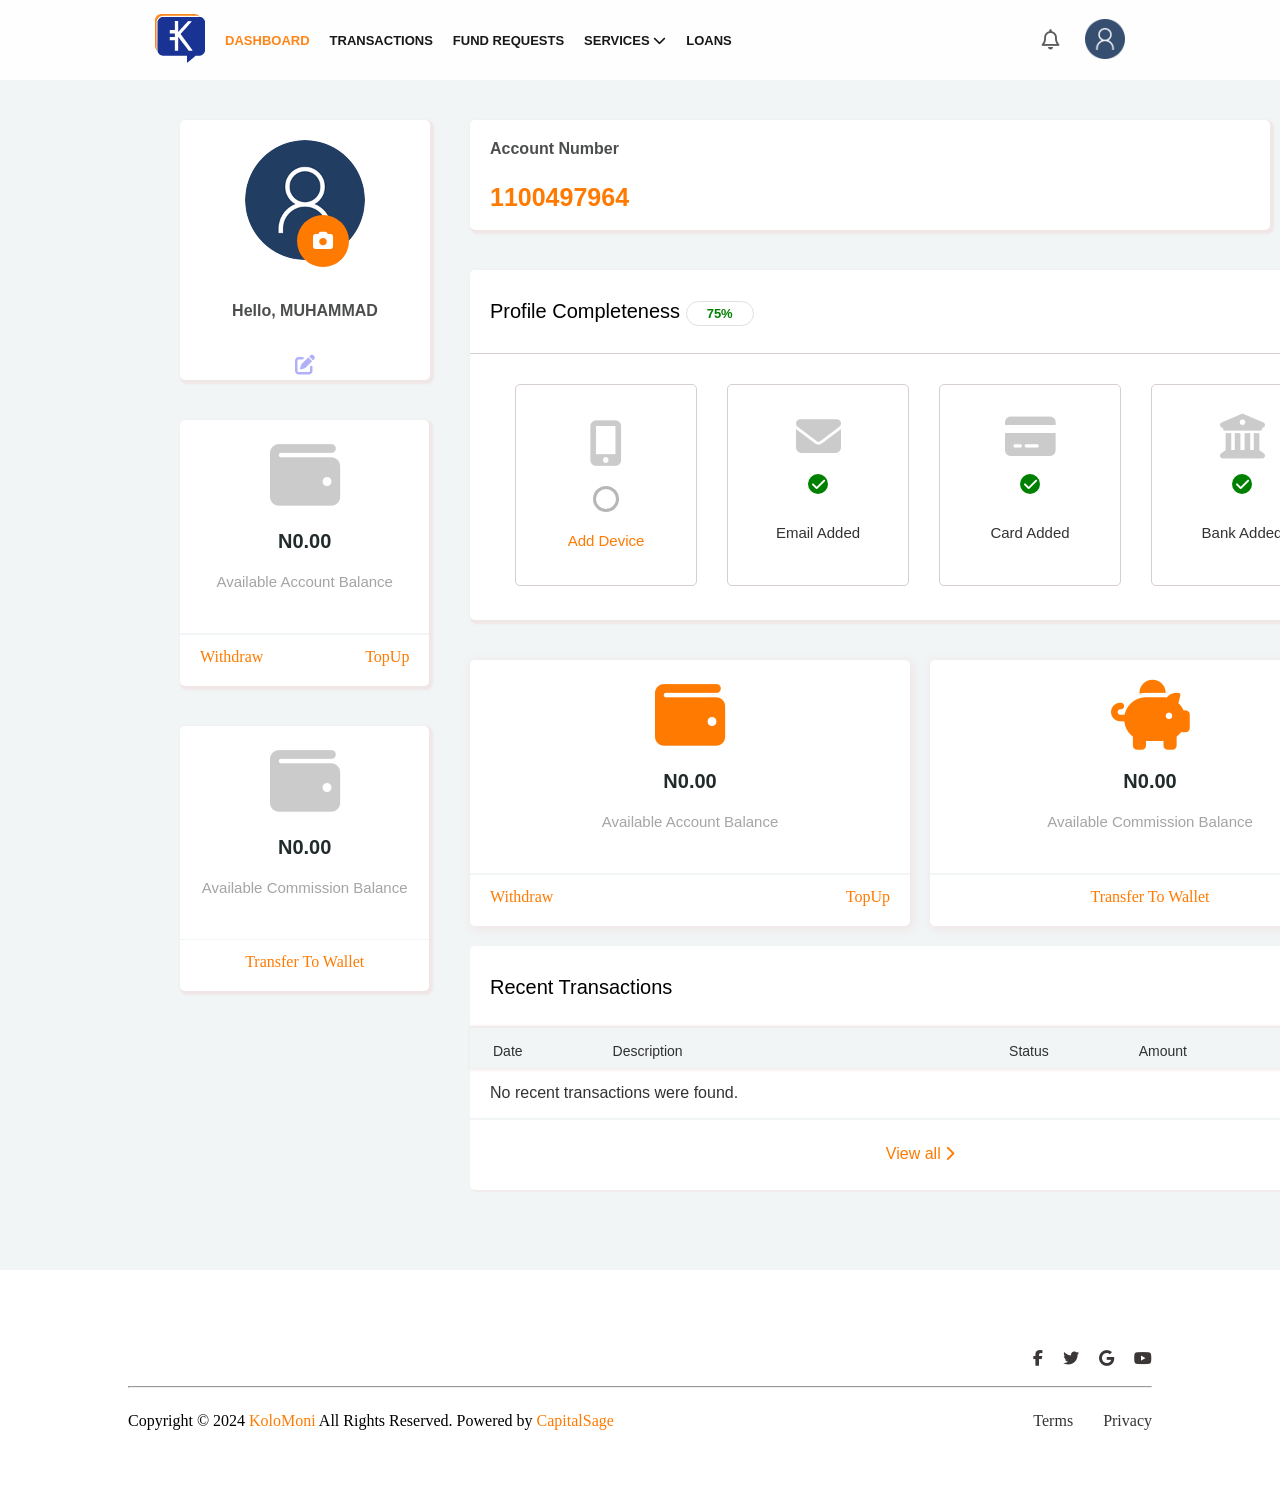
<file: index.html>
<!DOCTYPE html>
<html lang="en">
<head>
    <meta charset="UTF-8">
    <meta name="viewport" content="width=device-width, initial-scale=1.0">
    <title>kolomoni</title>
    <link rel="stylesheet" href="https://cdnjs.cloudflare.com/ajax/libs/font-awesome/6.6.0/css/all.min.css">
    <link rel="stylesheet" href="css/dashboard.css">
    <link rel="stylesheet" href="css/header.css">
</head>
<body>

  <div id="header">
    
    
  </div>

    <div class="all main">
      <div>
      <div class="boxone">
       <div class="img-container" style="position: relative; display: inline-block;">
  <img id="profileImage" src="default-avatar.png" alt="Avatar" style="width: 120px; height: 120px; border-radius: 50%; object-fit: cover;">
  <i class="fa-solid fa-camera" id="cameraIcon"></i>
  <input type="file" id="imageUpload" accept="image/*" style="display: none;">
</div>

        <p>Hello, MUHAMMAD</p>
        <a href="https://savings.kolomoni.ng/account/profile/index"><i class="fa-solid fa-pen-to-square"></i></a>
    </div>
    <div class="boxtwo">
      <div style="padding: 20px 20px;">
        <i class="fa-solid fa-wallet non-opa"></i>
      <p class="textone">N0.00</p>
      <p class="textwo">Available Account Balance</p>
      </div>
      <hr style="background-color: #f1f5f6;  height: 1.5px; border: none;">
      <div style="padding: 5px 20px 20px 20px;">
      <div class="link">
      <a href="https://savings.kolomoni.ng/account/services/transfers/wallet-to-bank" class="draw">Withdraw</a>
      <a href="https://savings.kolomoni.ng/account#" class="upp">TopUp</a>
    </div>
    </div>
    </div>
    <div class="boxthree">
      <div style="padding: 20px 20px;">
      <i class="fa-solid fa-wallet non-opa"></i>
      <p class="textthree">N0.00</p>
      <p class="textfour">Available Commission Balance</p>
    </div>
      <hr style="background-color: #f1f5f6;  height: 1.5px; border: none;">
      <div style="padding: 5px 20px 20px 20px;">
      <div class="linktwo">
      <a href="https://savings.kolomoni.ng/account/services/transfers/wallet-to-bank">Transfer To Wallet</a>
    </div>
  </div>
    </div>
  </div>
  <div>
  <div class="rec">
 <p class="account">Account Number</p>
 <p class="fig">1100497964</p>
</div>
<div class="progress">
  <div class="profile">
  <p>Profile Completeness <span class="percent">75%</span></p>
</div>
<div class="carrier">
<div class="device">
  <i class="fa-solid fa-mobile-screen-button"></i>
  <p class="empty"></p>
  <a href="https://savings.kolomoni.ng/account" class="add">Add Device</a>
</div>
<div class="device">
  <i class="fa-solid fa-envelope"></i>
  <p class="check"><i class="fa-solid fa-check"></i></p>
  <p class="email">Email Added</p>
</div>
<div class="device">
  <i class="fa-solid fa-credit-card"></i>
  <p class="check"><i class="fa-solid fa-check"></i></p>
  <p class="card">Card Added</p>
</div>
<div class="device">
  <i class="fa-solid fa-building-columns"></i>
  <p class="check"><i class="fa-solid fa-check"></i></p>
  <p class="bank">Bank Added</p>
</div>
</div>
</div>
<div class="piggybank">
<div class="boxfour">
  <div style="padding: 20px 20px;">
  <i class="fa-solid fa-wallet opacity"></i>
  <p class="textone">N0.00</p>
  <p class="textthree">Available Account Balance</p>
</div>
  <hr style="background-color: #f1f5f6;  height: 1.5px; border: none;">
  <div style="padding: 5px 20px 20px 20px;">
  <div class="link">
  <a href="https://savings.kolomoni.ng/account/services/transfers/wallet-to-bank" class="top">Withdraw</a>
  <a href="https://savings.kolomoni.ng/account#" class="with">TopUp</a>
</div>
</div>
</div>
<div class="boxfour">
  <div style="padding: 20px 20px;">
  <i class="fa-solid fa-piggy-bank"></i>
  <p class="textone">N0.00</p>
  <p class="textfour">Available Commission Balance</p>
</div>
  <hr style="background-color: #f1f5f6;  height: 1.5px; border: none;">
  <div style="padding: 5px 20px 20px 20px;">
  <div class="linkthree">
    <a href="https://savings.kolomoni.ng/account/services/transfers/wallet-to-bank">Transfer To Wallet</a>
</div>
</div>
</div>
</div>
<div class="all-recent">
<div class="Recent">
<p>Recent Transactions</p>
</div>
<div class="description">
<div class="info">
  <div class="date">
  <p>Date</p>
  <p>Description</p>
</div>
<div class="date">
  <P>Status</P>
  <p>Amount</p>
</div>
</div>
</div>
<div style="display: flex; flex-direction: column;">
<div class="no-recent">
  <p>No recent transactions were found.</p>
</div>
<div class="View">
  <a href="https://savings.kolomoni.ng/account/transactions">View all <i class="fa-solid fa-chevron-right"></i></a>
</div>
</div>
</div>
</div>
</div>

    <div id="footer" style="background-color: white;">
      
    </div>
</body>
</html>
<script src="dashboard.js"></script>
<script>
  const cameraIcon = document.getElementById("cameraIcon");
  const imageUpload = document.getElementById("imageUpload");
  const profileImage = document.getElementById("profileImage");

  cameraIcon.addEventListener("click", () => {
    imageUpload.click(); // open file picker
  });

  imageUpload.addEventListener("change", (event) => {
    const file = event.target.files[0];
    if (file) {
      const reader = new FileReader();
      reader.onload = (e) => {
        profileImage.src = e.target.result; // preview uploaded image
      };
      reader.readAsDataURL(file);
    }
  });
</script>
</file>
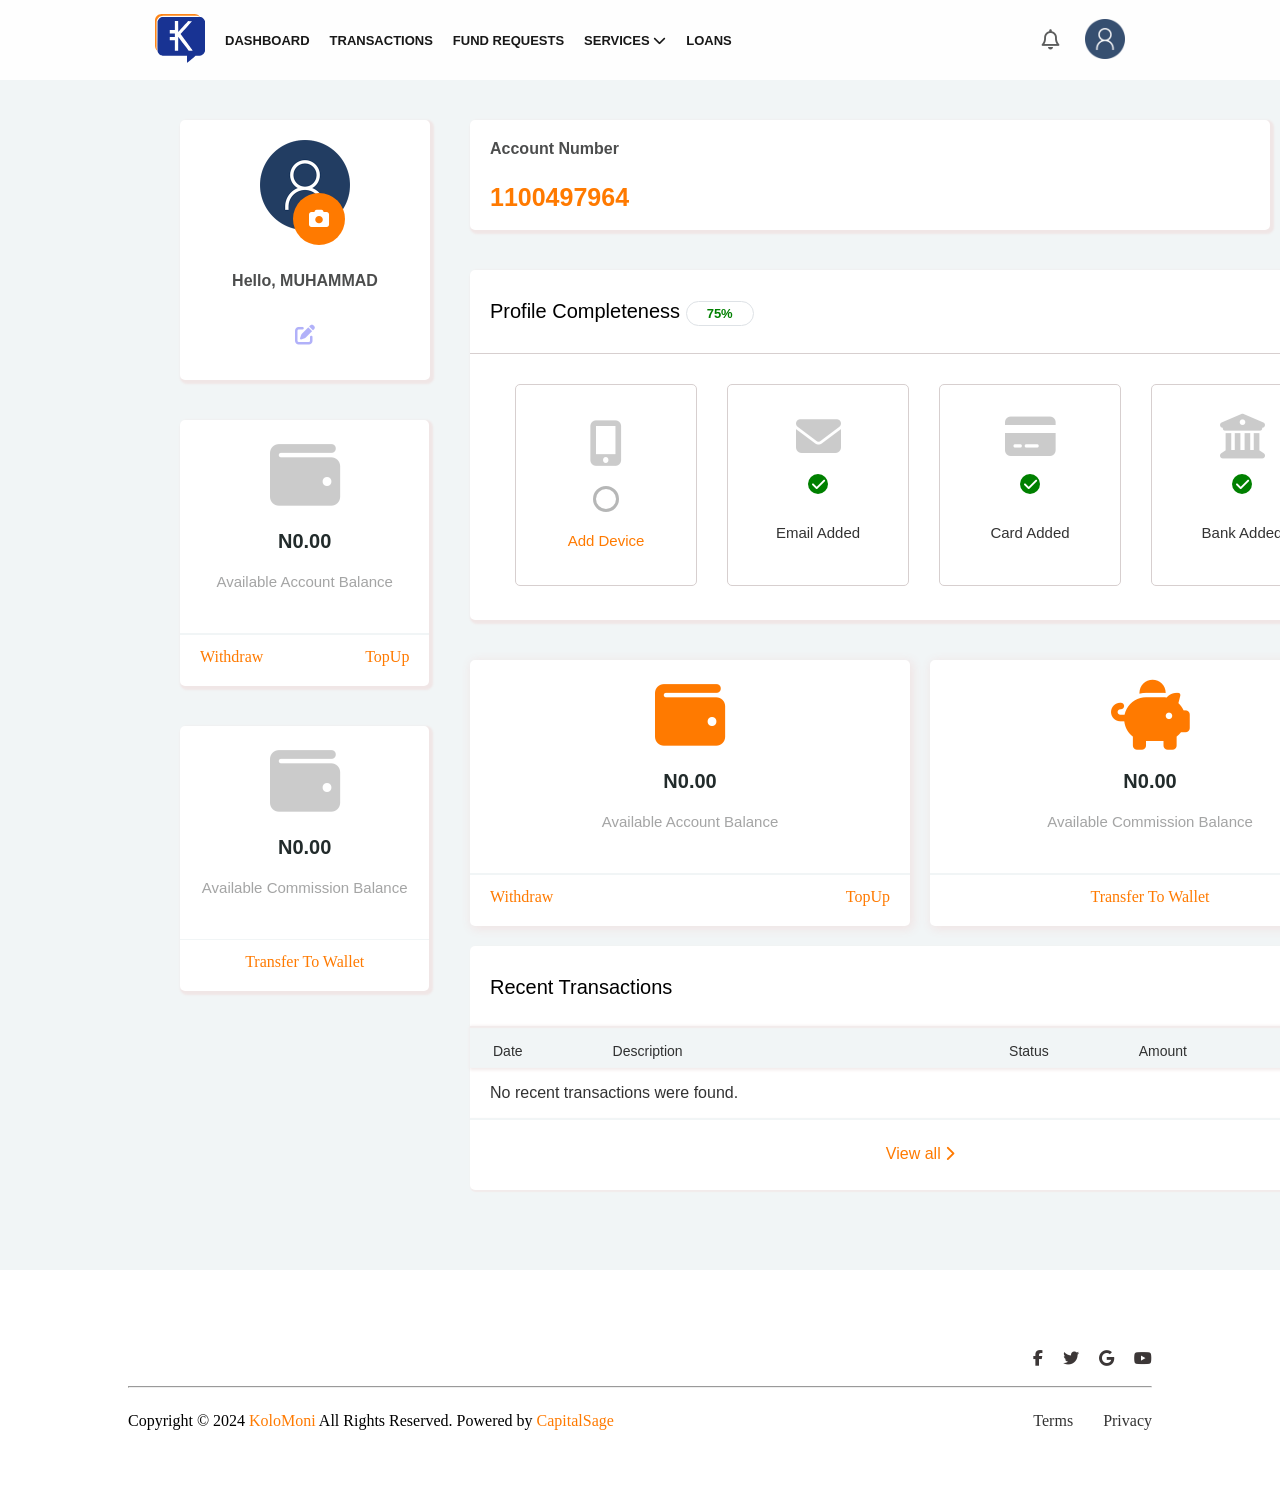
<file: dashboard.html>
<!DOCTYPE html>
<html lang="en">
<head>
    <meta charset="UTF-8">
    <meta name="viewport" content="width=device-width, initial-scale=1.0">
    <title>kolomoni</title>
    <link rel="stylesheet" href="https://cdnjs.cloudflare.com/ajax/libs/font-awesome/6.6.0/css/all.min.css">
    <link rel="stylesheet" href="css/dashboard.css">
    <link rel="stylesheet" href="css/header.css">
</head>
<body>

  <div id="header">
    
  </div>

    <div class="all main">
      <div>
      <div class="boxone">
       <div class="img-container"  style="z-index: 1;"><img src="default-avatar.png"><i class="fa-solid fa-camera"></i></div> 
        <p>Hello, MUHAMMAD</p>
        <a href="https://savings.kolomoni.ng/account/profile/index"><i class="fa-solid fa-pen-to-square"></i></a>
    </div>
    <div class="boxtwo">
      <div style="padding: 20px 20px;">
        <i class="fa-solid fa-wallet non-opa"></i>
      <p class="textone">N0.00</p>
      <p class="textwo">Available Account Balance</p>
      </div>
      <hr style="background-color: #f1f5f6;  height: 1.5px; border: none;">
      <div style="padding: 5px 20px 20px 20px;">
      <div class="link">
      <a href="https://savings.kolomoni.ng/account/services/transfers/wallet-to-bank" class="draw">Withdraw</a>
      <a href="https://savings.kolomoni.ng/account#" class="upp">TopUp</a>
    </div>
    </div>
    </div>
    <div class="boxthree">
      <div style="padding: 20px 20px;">
      <i class="fa-solid fa-wallet non-opa"></i>
      <p class="textthree">N0.00</p>
      <p class="textfour">Available Commission Balance</p>
    </div>
      <hr style="background-color: #f1f5f6;  height: 1.5px; border: none;">
      <div style="padding: 5px 20px 20px 20px;">
      <div class="linktwo">
      <a href="https://savings.kolomoni.ng/account/services/transfers/wallet-to-bank">Transfer To Wallet</a>
    </div>
  </div>
    </div>
  </div>
  <div>
  <div class="rec">
 <p class="account">Account Number</p>
 <p class="fig">1100497964</p>
</div>
<div class="progress">
  <div class="profile">
  <p>Profile Completeness <span class="percent">75%</span></p>
</div>
<div class="carrier">
<div class="device">
  <i class="fa-solid fa-mobile-screen-button"></i>
  <p class="empty"></p>
  <a href="https://savings.kolomoni.ng/account" class="add">Add Device</a>
</div>
<div class="device">
  <i class="fa-solid fa-envelope"></i>
  <p class="check"><i class="fa-solid fa-check"></i></p>
  <p class="email">Email Added</p>
</div>
<div class="device">
  <i class="fa-solid fa-credit-card"></i>
  <p class="check"><i class="fa-solid fa-check"></i></p>
  <p class="card">Card Added</p>
</div>
<div class="device">
  <i class="fa-solid fa-building-columns"></i>
  <p class="check"><i class="fa-solid fa-check"></i></p>
  <p class="bank">Bank Added</p>
</div>
</div>
</div>
<div class="piggybank">
<div class="boxfour">
  <div style="padding: 20px 20px;">
  <i class="fa-solid fa-wallet opacity"></i>
  <p class="textone">N0.00</p>
  <p class="textthree">Available Account Balance</p>
</div>
  <hr style="background-color: #f1f5f6;  height: 1.5px; border: none;">
  <div style="padding: 5px 20px 20px 20px;">
  <div class="link">
  <a href="https://savings.kolomoni.ng/account/services/transfers/wallet-to-bank" class="top">Withdraw</a>
  <a href="https://savings.kolomoni.ng/account#" class="with">TopUp</a>
</div>
</div>
</div>
<div class="boxfour">
  <div style="padding: 20px 20px;">
  <i class="fa-solid fa-piggy-bank"></i>
  <p class="textone">N0.00</p>
  <p class="textfour">Available Commission Balance</p>
</div>
  <hr style="background-color: #f1f5f6;  height: 1.5px; border: none;">
  <div style="padding: 5px 20px 20px 20px;">
  <div class="linkthree">
    <a href="https://savings.kolomoni.ng/account/services/transfers/wallet-to-bank">Transfer To Wallet</a>
</div>
</div>
</div>
</div>
<div class="Recent">
<p>Recent Transactions</p>
</div>
<div class="description">
<div class="info">
  <div class="date">
  <p>Date</p>
  <p>Description</p>
</div>
<div class="date">
  <P>Status</P>
  <p>Amount</p>
</div>
</div>
</div>
<div style="display: flex; flex-direction: column;">
<div class="no-recent">
  <p>No recent transactions were found.</p>
</div>
<div class="View">
  <a href="https://savings.kolomoni.ng/account/transactions">View all <i class="fa-solid fa-chevron-right"></i></a>
</div>
</div>
</div>
</div>

    <div id="footer" style="background-color: white;">
      
    </div>
</body>
</html>
<script src="dashboard.js"></script>
</file>
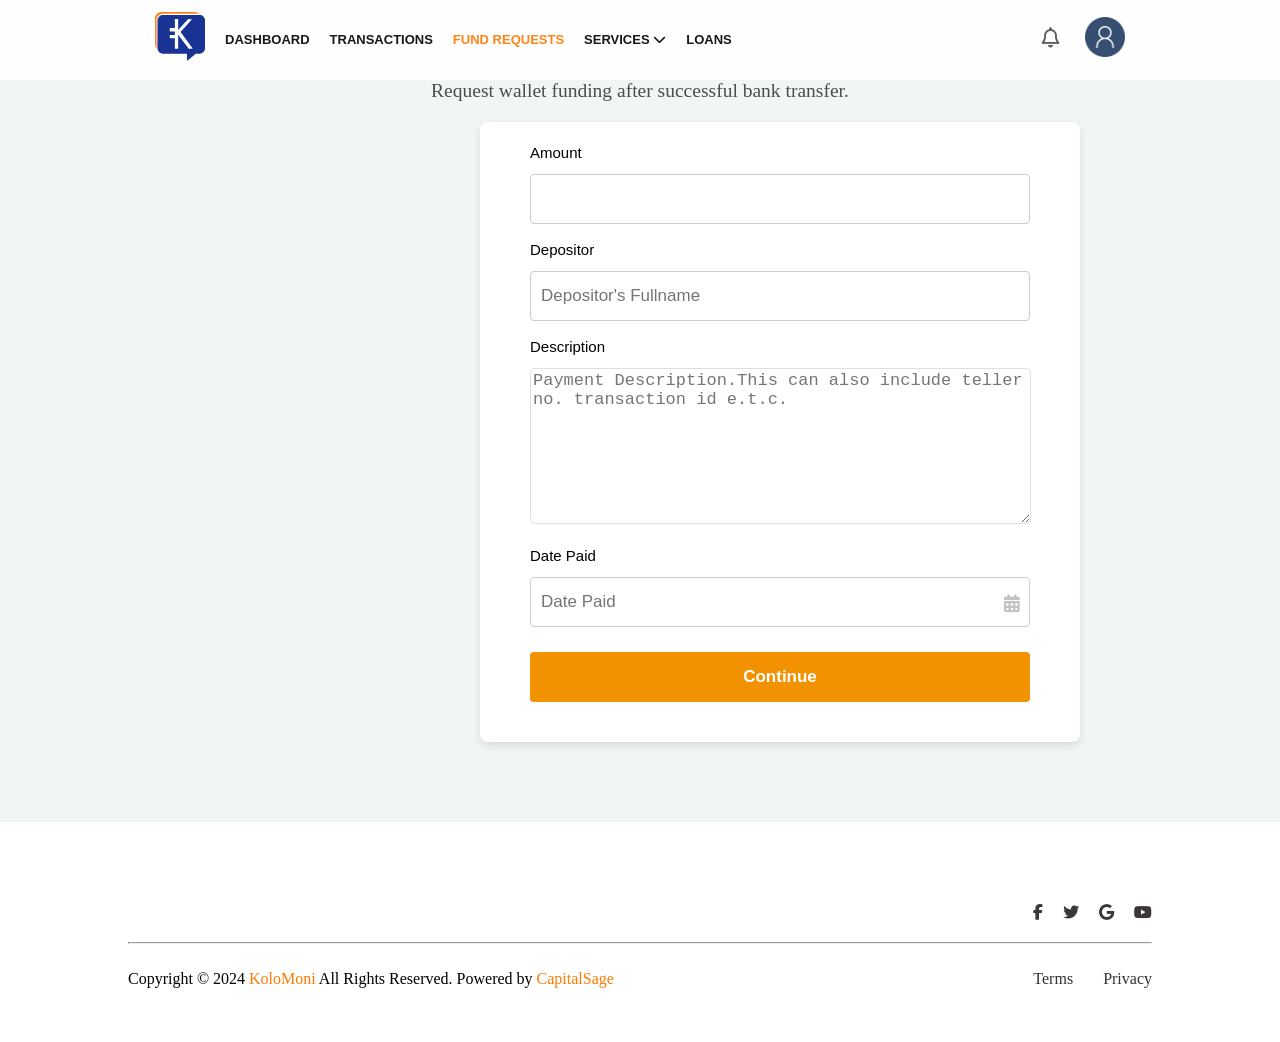
<file: fund-request.html>
<!DOCTYPE html>
<html lang="en">
<head>
    <meta charset="UTF-8">
    <meta name="viewport" content="width=, initial-scale=1.0">
    <title>Document</title>
    <link rel="stylesheet" href="css/fund-request.css">
    <link rel="stylesheet" href="css/header.css">
    <link rel="stylesheet" href="https://cdnjs.cloudflare.com/ajax/libs/font-awesome/6.6.0/css/all.min.css">
</head>
<body>
    <div id="header">

    </div>

    <div class="Request">
        <p>Request wallet funding after successful bank transfer.</p>
    </div>
    <div  class="form-container">
    <form>
        <div class="form-group">
        <label style="font-size: 15px; font-family: sans-serif;">Amount</label>
        <input type="number" step="0.1" class="amount">
    </div>
        <div class="form-group">
        <label style="font-size: 15px;  font-family: sans-serif;">Depositor</label>
        <input type="text" placeholder="Depositor's Fullname">
     </div>
     <div  class="form-group">
        <label style="font-size: 15px;  font-family: sans-serif;">Description</label>
        <textarea name="" id="" cols="" rows="4" placeholder="Payment Description.This can also include teller no. transaction id e.t.c." style="border-radius: 5px;"></textarea>
    </div>
    <div  class="form-group" style="position: relative;">
        <label style="font-size: 15px;  font-family: sans-serif;">Date Paid</label>
        <input type="text" placeholder="Date Paid"  id="dateinput" onclick="showdate()">
        <span class="icon-inside" id="calendericon" ><i class="fa-solid fa-calendar-days"></i></span>
        <input type="date" id="hiddendate" onchange="sum()" style="display: block; position: absolute; top: -1%; z-index: -2;">
    </div>
        <button type="submit" class="btn">Continue</button>
    </form>
</div>

    <div id="footer" style="background-color: white;">
        
    </div>
</body>
</html>
<script src="dashboard.js">
</script>

<script>
   const dateInput = document.getElementById("dateinput")
   const calenderIcon = document.getElementById("calendericon")
   const hiddendate = document.getElementById("hiddendate")

   function showdate(){
    hiddendate.showPicker();
  }
  function sum() {
    dateInput.value = hiddendate.value;
  }
</script>
</file>
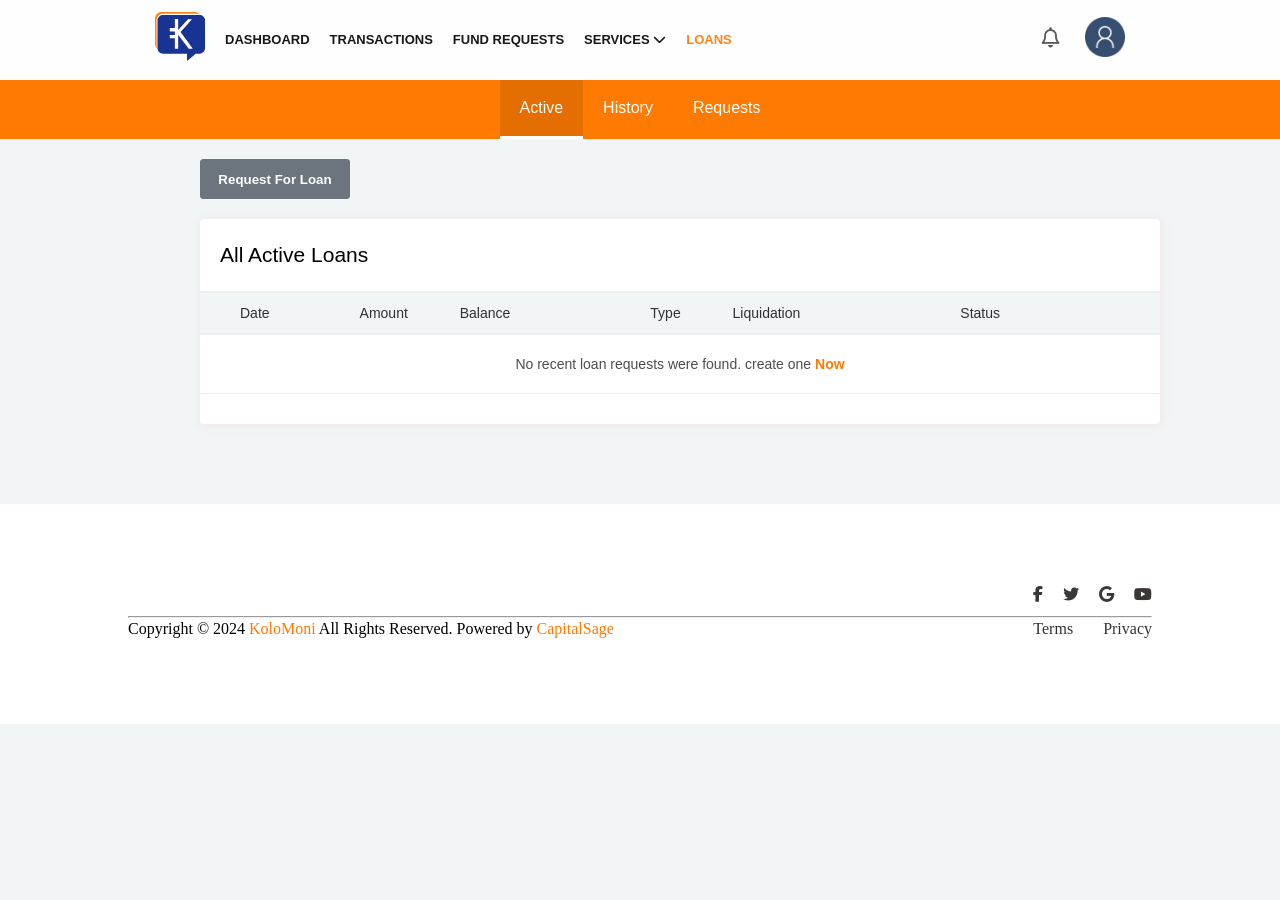
<file: loan.html>
<!DOCTYPE html>
<html lang="en">
<head>
    <meta charset="UTF-8">
    <meta name="viewport" content="width=device-width, initial-scale=1.0">
    <title>Document</title>
   <link rel="stylesheet" href="css/header.css">
   <link rel="stylesheet" href="https://cdnjs.cloudflare.com/ajax/libs/font-awesome/6.6.0/css/all.min.css">
   <link rel="stylesheet" href="css/loan.css">
</head>
<body>
    <div id="header">

    </div>   

    <div class="loans">
        <div class="tab active" onclick="showTab(event, 'Active')">Active</div>
        <div class="tab" onclick="showTab(event, 'History')">History</div>
        <div class="tab" onclick="showTab(event, 'Requests')">Requests</div>
    </div>
    
    <div id="Active" class="tab-content active">  
    <button>Request For Loan</button>
    <div class="loan">
    <p class="all">All Active Loans</p>
    <div class="info">
        <div class="date">
        <p>Date</p>
        <p>Amount</p>
    </div>
    <div class="balance">
        <p>Balance</p>
        <p>Type</p>
    </div>
    <div class="Liquidation">
        <P>Liquidation</P>
        <P>Status</P>
    </div>
    </div>
    <div class="last">
        <p>No recent loan requests were found. create one<span style="color:#FF7A00; font-weight: bold;" class="now"> Now</span>
        </p>
    </div>
    <div class="empty"></div>
  </div>
</div>

<div id="History"   class="tab-content">  
    <button>Request For Loan</button>
    <div class="loan">
    <p class="all">All Liquidated Loans</p>
    <div class="info">
        <div class="date">
        <p>Date</p>
        <p>Amount</p>
    </div>
    <div class="balance">
        <p>Balance</p>
        <p>Type</p>
    </div>
    <div class="Liquidation">
        <P>Liquidation</P>
        <P>Status</P>
    </div>
    </div>
    <div class="last">
        <p>No recent loan requests were found. create one<span style="color:#FF7A00; font-weight: bold;" class="now"> Now</span>
        </p>
    </div>
    <div class="empty"></div>
  </div>
</div>

<div id="Requests"    class="tab-content">  
    <button>Request For Loan</button>
    <div class="loan">
    <p class="all">All Loan Requests</p>
    <div class="info">
        <div class="date">
        <p>Date</p>
        <p>Amount</p>
    </div>
    <div class="balance">
        <p>Balance</p>
        <p>Type</p>
    </div>
    <div class="Liquidation">
        <P>Liquidation</P>
        <P>Status</P>
    </div>
    </div>
    <div class="last">
        <p>No recent loan requests were found. create one<span style="color:#FF7A00; font-weight: bold;" class="now"> Now</span>
        </p>
    </div>
    <div class="empty"></div>
  </div>
</div>


    <div id="footer" style="background-color: white;">
        
    </div>

</body>
</html>
<script src="dashboard.js">
</script>

<script>
function showTab(event, tabName) {
let contents = document.getElementsByClassName('tab-content');
for (let i = 0; i < contents.length; i++)
 {contents[i].classList.remove('active')}; 

 let tab = document.getElementsByClassName('tab');
for (let i = 0; i < contents.length; i++)
 {tab[i].classList.remove('active')}; 

 document.getElementById(tabName).classList.add('active');
 event.currentTarget.classList.add('active');
}

</script>
</file>
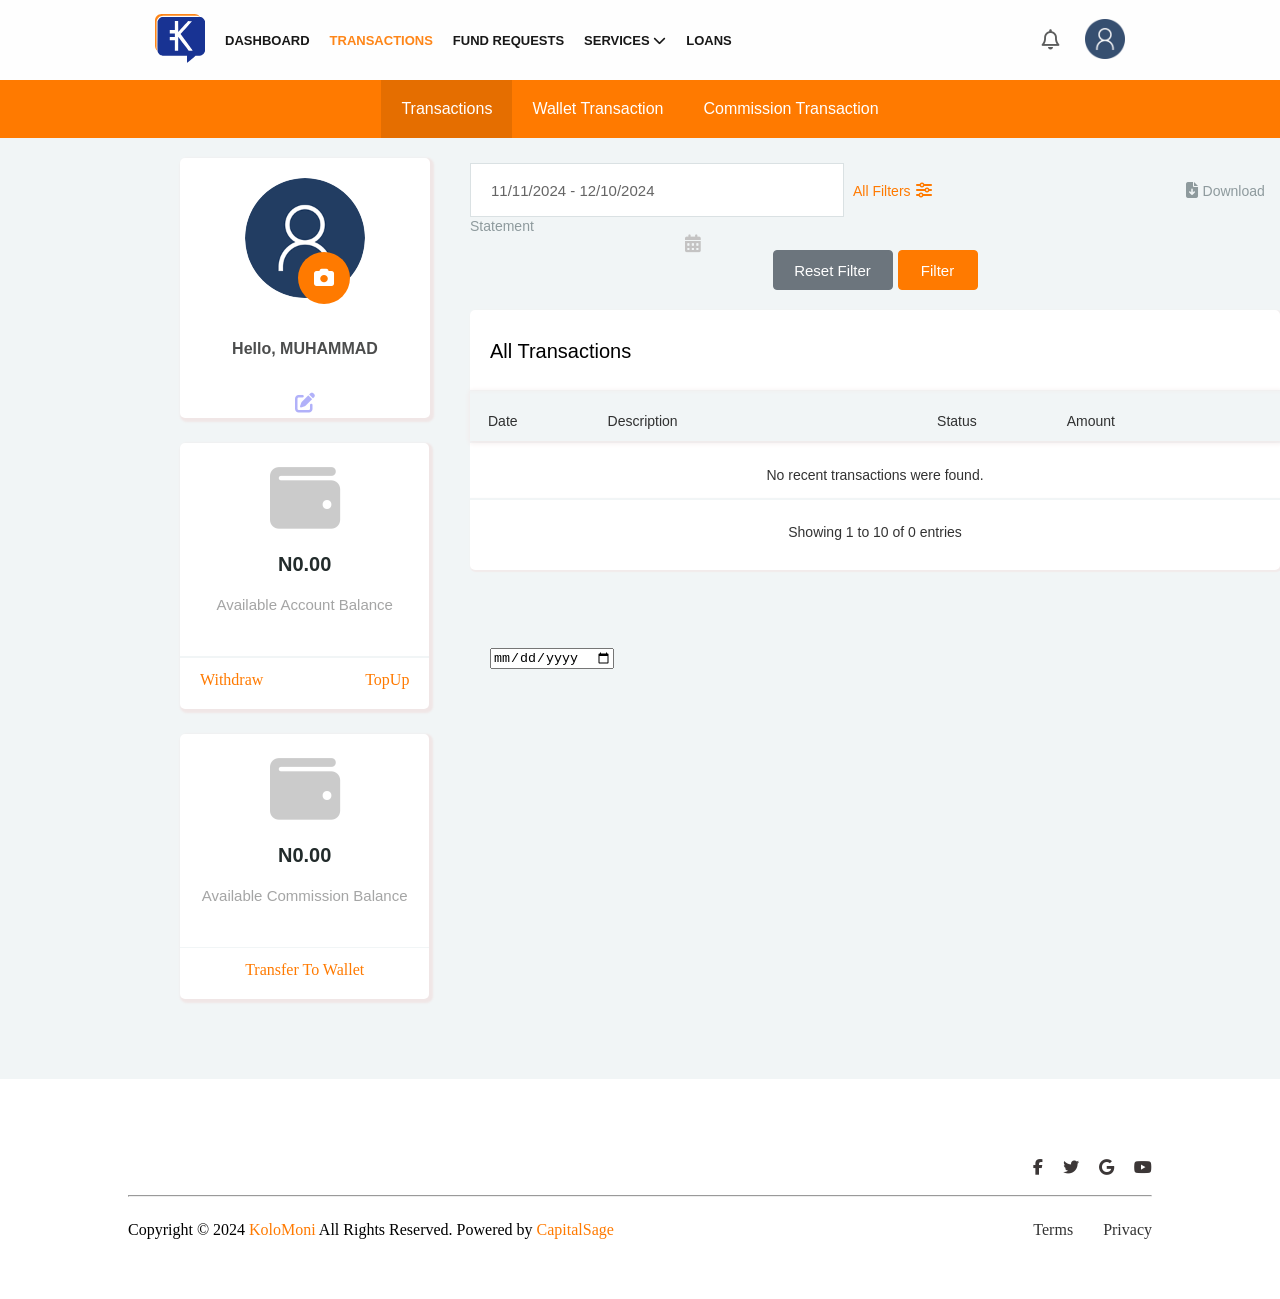
<file: transact.html>
<!DOCTYPE html>
<html lang="en">
<head>
    <meta charset="UTF-8">
    <meta name="viewport" content="width=, initial-scale=1.0">
    <title>Document</title>
    <link rel="stylesheet" href="css/transact.css">
    <link rel="stylesheet" href="css/header.css">
    <link rel="stylesheet" href="https://cdnjs.cloudflare.com/ajax/libs/font-awesome/6.6.0/css/all.min.css">
<style>
.hidden-date{
   position: absolute;
   transition: calc(-50%, -50%);
   top: 20px;
   display: none;
}
</style>
  </head>
<body>
    <div id="header">

    </div>
    
    <div class="transactions">
    <div class="tab active" onclick="showTab(event, 'transactions')">Transactions</div>
    <div class="tab" onclick="showTab(event, 'wallet')">Wallet Transaction</div>
    <div class="tab" onclick="showTab(event, 'commission')">Commission Transaction</div>
</div>

<!-- Tab Content -->
<div id="transactions" class="tab-content active">
  <div class="all main">
    <div style="margin-top: 5px;">
        <div class="boxone">
               <div class="img-container" style="position: relative; display: inline-block;">
  <img id="profileImage" src="default-avatar.png" alt="Avatar" style="width: 120px; height: 120px; border-radius: 50%; object-fit: cover;">
  <i class="fa-solid fa-camera" id="cameraIcon"></i>
  <input type="file" id="imageUpload" accept="image/*" style="display: none;">
</div> 
          <p>Hello, MUHAMMAD</p>
          <a href="https://savings.kolomoni.ng/account/profile/index"><i class="fa-solid fa-pen-to-square"></i></a>
      </div>
      <div class="boxtwo">
        <div style="padding: 20px 20px;">
          <i class="fa-solid fa-wallet non-opa"></i>
        <p class="textone">N0.00</p>
        <p class="textwo">Available Account Balance</p>
        </div>
        <hr style="background-color: #f1f5f6;  height: 1.7px; border: none;">
        <div style="padding: 5px 20px 20px 20px;">
        <div class="link">
        <a href="https://savings.kolomoni.ng/account/services/transfers/wallet-to-bank" class="draw">Withdraw</a>
        <a href="https://savings.kolomoni.ng/account#" class="upp">TopUp</a>
      </div>
      </div>
      </div>
      <div class="boxthree">
        <div style="padding: 20px 20px;">
        <i class="fa-solid fa-wallet non-opa"></i>
        <p class="textthree">N0.00</p>
        <p class="textfour">Available Commission Balance</p>
      </div>
        <hr style="background-color: #f1f5f6;  height: 1.5px; border: none;">
        <div style="padding: 5px 20px 20px 20px;">
        <div class="linktwo">
        <a href="https://savings.kolomoni.ng/account/services/transfers/wallet-to-bank">Transfer To Wallet</a>
      </div>
    </div>
      </div>
    </div>
    <div>

    <div class="calender">
     <input type="text" class="focus-blue" placeholder="Select a date" value="11/11/2024 - 12/10/2024" id="date-input" onclick="showdate()">
     <span class="icon-inside" id="calender-icon" onclick="showdate()"><i class="fa-solid fa-calendar-days"></i></span>
     <input type="date" class="hidden-date" id="hidden-date" onchange="sum()" style="display: block; position: absolute; top: 72%; z-index: -1; margin-left: 20px;">
    <span><a href="https://savings.kolomoni.ng/account/transactions#allFilters">All Filters</a><i class="fas fa-sliders"></i></span> 
       <span class="file"><i class="fas fa-file-download"></i><a href="https://savings.kolomoni.ng/account/transactions#">Download Statement</a></span> 
    </div>
  
    <div class="filters">
      <button class="one">Reset Filter</button>
      <button class="two">Filter</button>
    </div>
    <div class="carrier">
    <div class="Recent">
      <p>All Transactions</p>
      </div>
      <div class="description">
      <div class="info">
        <div class="date">
        <p>Date</p>
        <p>Description</p>
      </div>
      <div class="date">
        <P>Status</P>
        <p>Amount</p>
      </div>
      </div>
      </div>
      <div style="display: flex; flex-direction: column;">
      <div class="no-recent">
        <p>No recent transactions were found.</p>
      </div>
      <div class="View">
        <p>Showing 1 to 10 of 0 entries</p>
      </div>
    </div>
      </div>
  </div>
  </div>
</div>

<div id="wallet" class="tab-content">
  <div class="all main">
    <div  style="margin-top: 5px;">
        <div class="boxone">
                     <div class="img-container" style="position: relative; display: inline-block;">
  <img id="profileImage" src="default-avatar.png" alt="Avatar" style="width: 120px; height: 120px; border-radius: 50%; object-fit: cover;">
  <i class="fa-solid fa-camera" id="cameraIcon"></i>
  <input type="file" id="imageUpload" accept="image/*" style="display: none;">
</div>  
          <p>Hello, MUHAMMAD</p>
          <a href="https://savings.kolomoni.ng/account/profile/index"><i class="fa-solid fa-pen-to-square"></i></a>
      </div>
      <div class="boxtwo">
        <div style="padding: 20px 20px;">
          <i class="fa-solid fa-wallet non-opa"></i>
        <p class="textone">N0.00</p>
        <p class="textwo">Available Account Balance</p>
        </div>
        <hr style="background-color: #f1f5f6;  height: 1px; border: none;">
        <div style="padding: 5px 20px 20px 20px;">
        <div class="link">
        <a href="https://savings.kolomoni.ng/account/services/transfers/wallet-to-bank" class="draw">Withdraw</a>
        <a href="https://savings.kolomoni.ng/account#" class="upp">TopUp</a>
      </div>
      </div>
      </div>
      <div class="boxthree">
        <div style="padding: 20px 20px;">
        <i class="fa-solid fa-wallet non-opa"></i>
        <p class="textthree">N0.00</p>
        <p class="textfour">Available Commission Balance</p>
      </div>
        <hr style="background-color: #f1f5f6;  height: 1px; border: none;">
        <div style="padding: 5px 20px 20px 20px;">
        <div class="linktwo">
        <a href="https://savings.kolomoni.ng/account/services/transfers/wallet-to-bank">Transfer To Wallet</a>
      </div>
    </div>
      </div>
    </div>
    <div>

      <div class="calender">
        <input type="text" class="focus-blue" placeholder="Select a date" value="11/11/2024 - 12/10/2024" id="date-input" onclick="showdate()">
        <span class="icon-inside" id="calender-icon" onclick="showdate()"><i class="fa-solid fa-calendar-days"></i></span>
        <input type="date" class="hidden-date" id="hidden-date" onchange="sum()" style="display: block; position: absolute; top: 72%; z-index: -1;  margin-left: 20px;">
       <span><a href="https://savings.kolomoni.ng/account/transactions#allFilters">All Filters</a><i class="fas fa-sliders"></i></span> 
          <span class="file"><i class="fas fa-file-download"></i><a href="https://savings.kolomoni.ng/account/transactions#">Download Statement</a></span> 
       </div>
       
    <div class="filters">
      <button class="one">Reset Filter</button>
      <button class="two">Filter</button>
    </div>
    <div class="Recent">
      <p>All Transactions</p>
      </div>
      <div class="description">
      <div class="info">
        <div class="date">
        <p>Date</p>
        <p>Description</p>
      </div>
      <div class="date">
        <P>Type</P>
        <p>Amount</p>
      </div>
      </div>
      </div>
      <div style="display: flex; flex-direction: column;">
      <div class="no-recent">
        <p>No recent transactions were found.</p>
      </div>
      <div class="View">
        <p>Showing 1 to 10 of 0 entries</p>
      </div>
      </div>
  </div>
  </div>
</div>

<div id="commission" class="tab-content">
  <div class="all main">
  
    <div  style="margin-top: 5px;">
        <div class="boxone">
                     <div class="img-container" style="position: relative; display: inline-block;">
  <img id="profileImage" src="default-avatar.png" alt="Avatar" style="width: 120px; height: 120px; border-radius: 50%; object-fit: cover;">
  <i class="fa-solid fa-camera" id="cameraIcon"></i>
  <input type="file" id="imageUpload" accept="image/*" style="display: none;">
</div> 
          <p>Hello, MUHAMMAD</p>
          <a href="https://savings.kolomoni.ng/account/profile/index"><i class="fa-solid fa-pen-to-square"></i></a>
      </div>
      <div class="boxtwo">
        <div style="padding: 20px 20px;">
          <i class="fa-solid fa-wallet non-opa"></i>
        <p class="textone">N0.00</p>
        <p class="textwo">Available Account Balance</p>
        </div>
        <hr style="background-color: #f1f5f6;  height: 1px; border: none;">
        <div style="padding: 5px 20px 20px 20px;">
        <div class="link">
        <a href="https://savings.kolomoni.ng/account/services/transfers/wallet-to-bank" class="draw">Withdraw</a>
        <a href="https://savings.kolomoni.ng/account#" class="upp">TopUp</a>
      </div>
      </div>
      </div>
      <div class="boxthree">
        <div style="padding: 20px 20px;">
        <i class="fa-solid fa-wallet non-opa"></i>
        <p class="textthree">N0.00</p>
        <p class="textfour">Available Commission Balance</p>
      </div>
        <hr style="background-color: #f1f5f6;  height: 1px; border: none;">
        <div style="padding: 5px 20px 20px 20px;">
        <div class="linktwo">
        <a href="https://savings.kolomoni.ng/account/services/transfers/wallet-to-bank">Transfer To Wallet</a>
      </div>
    </div>
      </div>
    </div>
    <div>

      <div class="calender">
        <input type="text" class="focus-blue" placeholder="Select a date" value="11/11/2024 - 12/10/2024" id="date-input" onclick="showdate()">
        <span class="icon-inside" id="calender-icon" onclick="showdate()"><i class="fa-solid fa-calendar-days"></i></span>
        <input type="date" class="hidden-date" id="hidden-date" onchange="sum()" style="display: block; position: absolute; top: 72%; z-index: -1;  margin-left: 20px;">
       <span><a href="https://savings.kolomoni.ng/account/transactions#allFilters">All Filters</a><i class="fas fa-sliders"></i></span> 
          <span class="file"><i class="fas fa-file-download"></i><a href="https://savings.kolomoni.ng/account/transactions#">Download Statement</a></span> 
       </div>

    <div class="filters">
      <button class="one">Reset Filter</button>
      <button class="two">Filter</button>
    </div>
    <div class="Recent">
      <p>All Transactions</p>
      </div>
      <div class="description">
      <div class="info">
        <div class="date">
        <p>Date</p>
        <p>Description</p>
      </div>
      <div class="date type">
        <P>Type</P>
        <p>Amount</p>
      </div>
      </div>
      </div>
      <div style="display: flex; flex-direction: column;">
      <div class="no-recent">
        <p>No recent transactions were found.</p>
      </div>
      <div class="View">
        <p>Showing 1 to 10 of 0 entries</p>
      </div>
      </div>
  </div>
  </div>
</div>

<!-- JavaScript to Handle Tabs -->
<script>
    function showTab(event, tabName) {
        // Hide all tab contents
        let contents = document.getElementsByClassName("tab-content");
        for (let i = 0; i < contents.length; i++)
        { contents[i].classList.remove("active");
        }
        // Remove 'active' class from all tabs
        let tabs = document.getElementsByClassName("tab");
        for (let i = 0; i < tabs.length; i++) 
        { tabs[i].classList.remove("active");
        }

        // Show the selected tab content and highlight the tab
        document.getElementById(tabName).classList.add("active");
        event.currentTarget.classList.add("active");
    }
</script>


<script>
  const dateInput = document.querySelectorAll(".focus-blue");
  const calenderIcon = document.getElementById("calender-icon");
  const hiddenDateInput = document.querySelectorAll(".hidden-date");
   
  dateInput.forEach((button,index) =>{
     button.addEventListener('click', function(){
      hiddenDateInput[index].showPicker();
     })
  })
   
hiddenDateInput.forEach((btn,indexs) =>{
    btn.addEventListener('change', function(){
      dateInput[indexs].value = hiddenDateInput[indexs].value;
    })
});



  // function showdate(){
  //   hiddenDateInput.showPicker();
  // }
  // function sum() {
  //   dateInput.value = hiddenDateInput.value;
  // }
  // function sum() {
  //   dateInput.value = hiddenDateInputtwo.value;
  // }
</script>

    <div id="footer" style="background-color: white;">
        
    </div>
</body>
</html>
<script src="dashboard.js">
</script>
<script>
  const cameraIcon = document.getElementById("cameraIcon");
  const imageUpload = document.getElementById("imageUpload");
  const profileImage = document.getElementById("profileImage");

  cameraIcon.addEventListener("click", () => {
    imageUpload.click(); // open file picker
  });

  imageUpload.addEventListener("change", (event) => {
    const file = event.target.files[0];
    if (file) {
      const reader = new FileReader();
      reader.onload = (e) => {
        profileImage.src = e.target.result; // preview uploaded image
      };
      reader.readAsDataURL(file);
    }
  });
</script>
</file>
<file: css/dashboard.css>
body {
   background-color: #f1f5f6; 
   margin: 0;
    }
img {
   width: 90px;
}
.main{
   z-index: 99;
}
.fa-camera {
   color: white;
   background-color:  #FF7A00;
   position: absolute;
   font-size: 20px;
   transform: translate(-50%, -50%);
   left: 65%;
   top: 75%;
   border-radius: 50%;
   object-fit: contain;
   width: 40px;
   height: 40px;
   display: flex;
   justify-content: center;
   align-items: center;
}

.fa-pen-to-square {
   opacity: 0.3;
   font-size: 20px;
}
.img-container {
  position: relative;
  display: inline-block;
}

.img-container i {
  position: absolute;
  bottom: 5px;
  right: 10px;
  background-color: #ff7A00;
  color: white;
  padding: 6px;
  border-radius: 50%;
  cursor: pointer;
  transition: background-color 0.3s;
}

.img-container i:hover {
  background-color: #ee7403;
}

.boxone p {
   color: #4C4D4D;
   font-weight: 600;
   font-family: " 14px Rubik", sans-serif;
}
 .boxone{
   width: 210px;
   height:220px;
   border-radius: 5px;
   background-color: white;
   box-shadow: 2px 2px 2px 2px rgb(240, 230, 230);
   padding: 20px 20px;
   margin-top: 40px;
   margin-left: 180px;
   justify-content: center;
   text-align: center;
   line-height: 40px;
 }
.non-opa {
   font-size: 70px;
   opacity: 0.2;
}
.boxtwo .textone {
   color: #222b2b;
   font-size: 20px;
   font-weight: bolder;
   font-family: " 14px Rubik", sans-serif;
}
.boxtwo .textwo {
   color: #4C4D4D;
   text-decoration: none;
   font-family: " 14px Rubik", sans-serif;
   opacity: 0.5;
   font-size: 15px;
}
/* hr {
   left: -20px;
   margin: -20px;
   padding: -20px;
} */
 .boxtwo .link {
   display: flex;
   justify-content: space-between;
}
.link a {
   text-decoration: none;
   color: #FF7A00;
}
.draw:hover {
   text-decoration: underline;
   color: #FF7A00;
}
.upp:hover {
   text-decoration: underline;
   color: #FF7A00; 
}
 .boxtwo{
   width: 58%;
   height: fit-content;
   border-radius: 5px;
   background-color: white;
   box-shadow: 2px 2px 2px 2px rgb(240, 230, 230);
   margin-top: 40px;
   margin-left: 180px;
   justify-content: center;
   text-align: center;
 }

 .boxthree{
   width: 58%;
   height: fit-content;
   border-radius: 5px;
   background-color: white;
   box-shadow: 2px 2px 2px 2px rgb(240, 230, 230);
   margin-top: 40px;
   margin-left: 180px;
   justify-content: center;
   text-align: center;
 }
 .boxthree .textthree {
   color: #222b2b;
   font-size: 20px;
   font-weight: bolder;
   font-family: " 14px Rubik", sans-serif;
}
.boxthree .textfour {
   color: #4C4D4D;
   text-decoration: none;
   font-family: " 14px Rubik", sans-serif;
   opacity: 0.5;
   font-size: 15px;
}

.boxthree a{
   color: #FF7A00;
   text-decoration: none;
}
.boxthree a:hover{
   text-decoration: underline;
   color: #FF7A00;
}
.rec {
   background-color: white;
   box-shadow: 2px 2px 2px 2px rgb(240, 230, 230);
   width: 800px;
   height: 110px;
margin-top: 40px;
border-radius: 5px;
}
.rec p {
   padding: 5px 20px;
   padding-top: 20px;
}
.account {
   color: #4C4D4D;
   font-family: " 14px Rubik", sans-serif;
   /* opacity: 0.9; */
   padding: 0;
   margin: 0;
   font-weight: bolder;
}
.fig {
   color:  #FF7A00;
   font-family: " 14px Rubik", sans-serif;
   font-size: 25px;
   padding: 0;
   margin: 0;
   font-weight: bolder;
}
.all {
   display: flex;
   gap: 40px;
}
.progress {
   font-family: " 14px Rubik", sans-serif;
   font-size: 20px;
   background-color: white;
   box-shadow: 2px 2px 2px 2px rgb(240, 230, 230);
   border-radius: 5px;
   width: 900px;
   height: 350px;
}
.progress .profile{
border-bottom: 1px solid rgb(215, 207, 207);
padding: 10px 20px;
margin-top: 40px;
}
.percent {
   color: green;
   font-family: " 14px Rubik", sans-serif;
   font-size: 13px;
   padding: 4px 20px;
   border-radius: 50rem;
   border: 1px solid #dee2e6;
   font-weight: bolder;
}
.fa-mobile-screen-button {
   font-size: 45px;
   opacity: 0.2;
}  

.device {
   border:1px solid rgb(215, 207, 207);
   width: 180px;
   border-radius: 5px;
   height: 200px;
   display: flex;
   justify-content: center;
   flex-direction: column;
   align-items: center;

}
.device a {
   text-decoration: none;
   color: #FF7A00;
   font-size: 15px;
} 
.empty{
  background-color: white;
   width:20px; 
   height:20px;
   border-radius: 50%;
   border:3px solid #4C4D4D;
   opacity: 0.4;
}
.fa-envelope {
   font-size: 45px;
   opacity: 0.2;
}
.check {
   background: green;
   width:20px; 
   height:20px;
   border-radius: 50%;
   display: flex;
   align-items: center;
   justify-content: center;
   color: white;
   font-size: 15px;
}
.device .email{
   font-size: 15px;
   opacity: 0.8;
}
.device .fa-credit-card {
   font-size: 45px;
   opacity: 0.2;
}
.device .card{
   font-size: 15px;
   opacity: 0.8;
}
.fa-building-columns {
   font-size: 45px;
   opacity: 0.2;
}
.device .bank{
   font-size: 15px;
   opacity: 0.8;
}
.carrier {
   display: flex;
   flex-direction: row;
   gap: 30px;
   margin-top: 30px;
   align-items: center;
   padding-left: 45px;
}
.add:hover {
   text-decoration: underline;
   color: #FF7A00;
}
.boxfour {
   width: 60%;
   height: fit-content;
   margin-top: 40px;
   border-radius: 5px;
   background-color: white;
   box-shadow: 2px 2px 10px 2px rgb(240, 230, 230);
   justify-content: center;
   text-align: center;
}
.boxfour .textone {
   color: #222b2b;
   font-size: 20px;
   font-weight: bolder;
   font-family: " 14px Rubik", sans-serif;
}
.boxfour .textwo {
   color: #4C4D4D;
   text-decoration: none;
   font-family: " 14px Rubik", sans-serif;
   /* opacity: 0.5; */
   font-size: 15px;
}
.boxfour .link {
   display: flex;
   justify-content: space-between;
}
.boxfour .top:hover{
   text-decoration: underline;
   color: #FF7A00;
}
.boxfour .with:hover {
   text-decoration: underline;
   color: #FF7A00;
}
.opacity{
   color: #FF7A00;
   font-size: 70px;
}
.fa-piggy-bank {
   color: #FF7A00;
   font-size: 70px;
}
.piggybank {
   display: flex;
   gap: 20px;
}
.piggybank .textthree{
   color: #4C4D4D;
   text-decoration: none;
   font-family: " 14px Rubik", sans-serif;
   opacity: 0.5;
   font-size: 15px;
}
 .linkthree a{
   text-decoration: none;
   color: #FF7A00;
}
.linkthree a:hover {
   text-decoration: underline;
}

.boxfour .textfour {
   color: #4C4D4D;
   text-decoration: none;
   font-family: " 14px Rubik", sans-serif;
   opacity: 0.5;
   font-size: 15px;
}
.Recent {
   font-family: " 14px Rubik", sans-serif;
   background-color: white;
   font-size: 20px;
   box-shadow: 1px 1px 1px 1px rgb(242, 235, 235);
   height: 80px;
   border-top-right-radius: 5px;
   border-top-left-radius: 5px;
}
.Recent p {
   padding: 30px 20px;
}
.info {
   width: 80%;
   display: flex;
   justify-content: space-between;
 
}
.description{
   box-shadow: 1px 1px 3px 1px rgb(240, 230, 230);
   font-family: " 4px Rubik", sans-serif;
   font-size: 14px;
   opacity: 0.8;
   height: 40px;
   border-bottom: 2px solid #f1f5f6;
}
.date {
   margin-left: 20px;
   padding: 3px 3px;
   gap: 90px;
   display: flex;
   justify-content: space-between;
}
.no-recent {
   font-family: " 14px Rubik", sans-serif;
   background-color: white;
   box-shadow: 1px 1px 1px 1px rgb(242, 235, 235);
   /* border-bottom: 1px solid #f1f5f6; */
  
}
.no-recent P {
   opacity: 0.8;
   padding:0 20px;
}
.no-recent:hover{
   background-color: #f1f5f6;
}
.View {
   background-color: white;
   height: 45px;
   font-family: " 14px Rubik", sans-serif;
   box-shadow: 1px 1px 1px 1px rgb(242, 235, 235);
   border-top: 2px solid #f1f5f6;
   padding-top: 25px;
   display: flex;
   text-align: center;
   justify-content: center;
   border-bottom-right-radius: 5px;
   border-bottom-left-radius: 5px;
}
.fa-chevron-right {
   font-size: 15px;
}
.View a {
   color: #FF7A00; 
   gap: 10px;
   text-decoration: none;
}
.View a:hover {
text-decoration: underline;
}

@media (max-width: 768px) {

   body {
      background-color: #f1f5f6; 
      margin: 0;
       }
   img {
      width: 90px;
   }
   .main{
      z-index: 99;
   }
   .fa-camera {
      color: white;
      background-color:  #FF7A00;
      position: absolute;
      font-size: 20px;
      transform: translate(-50%, -50%);
      left: 59%;
      /* top: 23%; */
      border-radius: 50%;
      object-fit: contain;
      width: 40px;
      height: 40px;
      display: flex;
      justify-content: center;
      align-items: center;
      /* z-index: -1 !important; */
   }
   
   .fa-pen-to-square {
      opacity: 0.3;
      font-size: 20px;
   }
   .img-container {
      position: static;
   }

   .boxone p {
      color: #4C4D4D;
      font-weight: 600;
      font-family: " 14px Rubik", sans-serif;
   }
    .boxone{
      width: 320px;
      height:220px;
      border-radius: 5px;
      background-color: white;
      box-shadow: 2px 2px 2px 2px rgb(240, 230, 230);
      padding: 20px 20px;
      margin-top: 40px;
      margin-left: 15px;
      justify-content: center;
      text-align: center;
      line-height: 40px;
      /* z-index: 999; */
    }
   .non-opa {
      font-size: 70px;
      opacity: 0.2;
   }
   .boxtwo .textone {
      color: #222b2b;
      font-size: 20px;
      font-weight: bolder;
      font-family: " 14px Rubik", sans-serif;
   }
   .boxtwo .textwo {
      color: #4C4D4D;
      text-decoration: none;
      font-family: " 14px Rubik", sans-serif;
      opacity: 0.5;
      font-size: 15px;
   }
   /* hr {
      left: -20px;
      margin: -20px;
      padding: -20px;
   } */
    .boxtwo .link {
      display: flex;
      justify-content: space-between;
   }
   .link a {
      text-decoration: none;
      color: #FF7A00;
   }
   .draw:hover {
      text-decoration: underline;
      color: #FF7A00;
   }
   .upp:hover {
      text-decoration: underline;
      color: #FF7A00; 
   }
    .boxtwo{
      width: 92%;
      height: fit-content;
      border-radius: 5px;
      background-color: white;
      box-shadow: 2px 2px 2px 2px rgb(240, 230, 230);
      margin-top: 40px;
      margin-left: 15px;
      justify-content: center;
      text-align: center;
    }
   
    .boxthree{
      width: 92%;
      height: fit-content;
      border-radius: 5px;
      background-color: white;
      box-shadow: 2px 2px 2px 2px rgb(240, 230, 230);
      margin-top: 40px;
      margin-left: 15px;
      justify-content: center;
      text-align: center;
    }
    .boxthree .textthree {
      color: #222b2b;
      font-size: 20px;
      font-weight: bolder;
      font-family: " 14px Rubik", sans-serif;
   }
   .boxthree .textfour {
      color: #4C4D4D;
      text-decoration: none;
      font-family: " 14px Rubik", sans-serif;
      opacity: 0.5;
      font-size: 15px;
   }
   
   .boxthree a{
      color: #FF7A00;
      text-decoration: none;
   }
   .boxthree a:hover{
      text-decoration: underline;
      color: #FF7A00;
   }
   .rec {
      background-color: white;
      box-shadow: 2px 2px 2px 2px rgb(240, 230, 230);
      width: 360px;
      height: 110px;
   margin-bottom: 90px;
   border-radius: 5px;
   margin-left: 15px;
   }
   .rec p {
      padding: 15px 20px;
      padding-bottom: 20px;
   }
   .account {
      color: #4C4D4D;
      font-family: " 14px Rubik", sans-serif;
      /* opacity: 0.9; */
      padding: 0;
      margin: 0;
      font-weight: bolder;
   }
   .fig {
      color:  #FF7A00;
      font-family: " 14px Rubik", sans-serif;
      font-size: 25px;
      padding: 0;
      margin: 0;
      font-weight: bolder;
   }
   .all.main {
      display: flex;
      flex-direction: column !important;
      gap: 10px;
   }
   .progress {
      font-family: " 14px Rubik", sans-serif;
      font-size: 20px;
      background-color: white;
      box-shadow: 2px 2px 2px 2px rgb(240, 230, 230);
      border-radius: 5px;
      width: 365px;
      height: 1050px;
      margin-left: 10px;
   }
   .progress .profile{
   border-bottom: 1px solid rgb(215, 207, 207);
   padding: 10px 10px;
   margin-top: 40px;
   }
   .percent {
      color: green;
      font-family: " 14px Rubik", sans-serif;
      font-size: 13px;
      padding: 4px 20px;
      border-radius: 50rem;
      border: 1px solid #dee2e6;
      font-weight: bolder;
   }
   .fa-mobile-screen-button {
      font-size: 45px;
      opacity: 0.2;
   }  
   
   .device {
      border:1px solid rgb(215, 207, 207);
      width: 300px;
      border-radius: 5px;
      height: 200px;
      display: flex;
      justify-content: center;
      flex-direction: column;
      align-items: center;
      margin-right: 45px;
   }
   .device a {
      text-decoration: none;
      color: #FF7A00;
      font-size: 15px;
   } 
   .empty{
     background-color: white;
      width:20px; 
      height:20px;
      border-radius: 50%;
      border:3px solid #4C4D4D;
      opacity: 0.4;
   }
   .fa-envelope {
      font-size: 45px;
      opacity: 0.2;
   }
   .check {
      background: green;
      width:20px; 
      height:20px;
      border-radius: 50%;
      display: flex;
      align-items: center;
      justify-content: center;
      color: white;
      font-size: 15px;
   }
   .device .email{
      font-size: 15px;
      opacity: 0.8;
   }
   .device .fa-credit-card {
      font-size: 45px;
      opacity: 0.2;
   }
   .device .card{
      font-size: 15px;
      opacity: 0.8;
   }
   .fa-building-columns {
      font-size: 45px;
      opacity: 0.2;
   }
   .device .bank{
      font-size: 15px;
      opacity: 0.8;
   }
   .carrier {
      display: flex;
      flex-direction: column;
      gap: 30px;
      margin-top: 30px;
      align-items: center;
      padding-left: 45px;
   }
   .add:hover {
      text-decoration: underline;
      color: #FF7A00;
   }
   .boxfour {
      width: 92%;
      height: fit-content;
      margin-top: 40px;
      border-radius: 5px;
      background-color: white;
      box-shadow: 2px 2px 10px 2px rgb(240, 230, 230);
      justify-content: center;
      text-align: center;
      margin-left: 15px;
   }
   .boxfour .textone {
      color: #222b2b;
      font-size: 20px;
      font-weight: bolder;
      font-family: " 14px Rubik", sans-serif;
   }
   .boxfour .textwo {
      color: #4C4D4D;
      text-decoration: none;
      font-family: " 14px Rubik", sans-serif;
      /* opacity: 0.5; */
      font-size: 15px;
   }
   .boxfour .link {
      display: flex;
      justify-content: space-between;
   }
   .boxfour .top:hover{
      text-decoration: underline;
      color: #FF7A00;
   }
   .boxfour .with:hover {
      text-decoration: underline;
      color: #FF7A00;
   }
   .opacity{
      color: #FF7A00;
      font-size: 70px;
   }
   .fa-piggy-bank {
      color: #FF7A00;
      font-size: 70px;
   }
   .piggybank {
      display: flex;
      flex-direction: column;
      gap: 20px;
   }
   .piggybank .textthree{
      color: #4C4D4D;
      text-decoration: none;
      font-family: " 14px Rubik", sans-serif;
      opacity: 0.5;
      font-size: 15px;
   }
    .linkthree a{
      text-decoration: none;
      color: #FF7A00;
   }
   .linkthree a:hover {
      text-decoration: underline;
   }
   
   .boxfour .textfour {
      color: #4C4D4D;
      text-decoration: none;
      font-family: " 14px Rubik", sans-serif;
      opacity: 0.5;
      font-size: 15px;
   }
   .Recent {
      font-family: " 14px Rubik", sans-serif;
      background-color: white;
      font-size: 20px;
      box-shadow: 1px 1px 1px 1px rgb(242, 235, 235);
      height: 50px;
      border-top-right-radius: 5px;
      border-top-left-radius: 5px;
       width: 360px;
       margin-left: 15px;
   }

   /* .all-recent{
    width: 250px;
   } */
   .Recent p {
      padding: 5px 10px;
   }
   .info {
      width: 20%;
      display: flex;
      justify-content: space-between;
    
   }
   .description{
      box-shadow: 1px 1px 3px 1px rgb(240, 230, 230);
      font-family: " 4px Rubik", sans-serif;
      font-size: 14px;
      opacity: 0.8;
      width: 360px;
      margin-left: 15px;
      height: 40px;
      border-bottom: 2px solid #f1f5f6;
   }
   .date {
      margin-left: 20px;
      padding: 3px 3px;
      gap: 30px;
      display: flex;
      justify-content: space-between;
   }
   .no-recent {
      font-family: " 14px Rubik", sans-serif;
      background-color: white;
      box-shadow: 1px 1px 1px 1px rgb(242, 235, 235);
      /* border-bottom: 1px solid #f1f5f6; */
      width: 360px;
      margin-left: 15px;
   }
   .no-recent P {
      opacity: 0.8;
      padding:0 10px;
   }
   .no-recent:hover{
      background-color: #f1f5f6;
   }
   .View {
      width: 360px;
      margin-left: 15px;
      background-color: white;
      height: 45px;
      font-family: " 14px Rubik", sans-serif;
      box-shadow: 1px 1px 1px 1px rgb(242, 235, 235);
      border-top: 2px solid #f1f5f6;
      padding-top: 25px;
      display: flex;
      text-align: center;
      justify-content: center;
      border-bottom-right-radius: 5px;
      border-bottom-left-radius: 5px;
   }
   .fa-chevron-right {
      font-size: 15px;
   }
   .View a {
      color: #FF7A00; 
      gap: 10px;
      text-decoration: none;
   }
   .View a:hover {
   text-decoration: underline;
   }
}
</file>
<file: css/header.css>
body {
    margin-top: 80px;
}

 header {
    top: 0;
    background-color: white;
    width: 100%;
    position: fixed;
    margin: 0;
    display: flex;
    align-items: center;
    justify-content: space-around;
    padding: 20px 0;
    font-family: " 14px Rubik", sans-serif;
    font-size: 13px;
    color: #4C4D4D;
    font-weight: 600;
    opacity: 0.9;
    height: 40px;
    z-index: 999999;
  }

  .nav-link {
text-decoration: underline;
  }

.nav-link.active {
color: #FF7A00;
}


header .all a:hover{
  color: #FF7A00;
}

  footer {
 background-color: white;
width: 80%;
margin: auto;
/* display: flex;
flex-direction: column;
justify-content: center; */
padding: 10px 0;
margin-top: 80px;
height: 130px;
padding-top: 80px;
  }
  footer .icons {
    display: flex;
  align-items: flex-end;
  justify-content: flex-end;
  gap:20px;
  padding: 0 0 10px 0;
  }
  footer .icons a {
    color: rgb(60, 55, 55);
  }
  footer .icons .fa-facebook-f:hover{
  color: blue;
  }
  footer .icons .fa-twitter:hover{
    color: blue;
    }
  footer .icons  .fa-google:hover 
  {
    color:  #FF7A00;
    }
    footer .icons  .fa-youtube:hover 
  {
    color:  #FF7A00;
    }
    
  .lineone {
    margin: 0;
    color: black;
  }
  .line {
    color: #f1f5f6;
  }
  footer a{
    text-decoration: none;
  }
  footer .down {
    display: flex;
    text-align: center;
    align-items: center;
    justify-content: space-between;
  }
   .down .Terms {
    display: flex;
    align-items: center;
    gap: 30px;
  }
  .Terms a:hover{
    color:#FF7A00;
  }
   .Terms a {
    color: black;
    opacity: 0.8;
  }
  
  .kol {
    color: #FF7A00;
  
  }
   
.img {
  width: 50px;
  /* margin-right: 190px; */
}

.imge {
  width: 40px;
}
header .all{
  display: flex;
  align-items: center;
  gap: 20px;
}
header .all a{
  text-decoration: none ;
  color: black;
}
header .user{
  display: flex;
  align-items:center;
  gap: 25px;
}
/* ul {
  display: none;
} */
.content{
  position: relative;
}
header .content .dropdown{
  position: absolute;
  text-decoration: none;
  display: none;
  flex-direction: column;
  z-index: 99;
  width: 200px;
  padding: 10px;
  line-height: 20px;
  background-color: #fff;
  box-shadow: 2px 2px 2px 2px rgb(202, 196, 196);
}

header .content .dropdown .drop{
  padding: 0  5px;
  line-height: 20px;
}

header .content:hover .dropdown{
 display: flex;
 z-index: 999;
}

/* header .drop  li{
  color: green;
} */

ul {
  color: #777;
}

header li {
  list-style: none;
  margin-bottom: 15px;
  /* opacity: 1; */
}

.drop {
  color: #777;
}

header li:hover {
  transform: translateX(10px);
  transition: 300ms ease-in-out;
}
.fa-bell {
  font-size: 20px;
  color: #4c4d4d;
}
 .fa-bell:hover {
  color: #FF7A00;
}
 .dropdown-bell {
  display: none;
  position:absolute ;
  z-index: 99;
 }

.drop-bell:hover .dropdown-bell {
  left: 75%;
  display: block;
  width: 150px;
  background-color: white;
  padding: 20px 20px;
  box-shadow: 2px 2px 2px 2px rgb(218, 215, 215);
  z-index: 99;
}

.dropdown-bell p {
  font-size: larger;
}

.dropdown-bell a {
  color: #FF7A00;
  text-decoration: none;
  font-size: 15px;
  margin-top: 10px;
  z-index: 99;
}

.line-container{
  display: flex;
  flex-direction: column;
  gap: 10px;
  width: 150px;
  margin: 20px 0;
}

.my-profile-dropdown{
  display: flex;
  flex-direction: column;
  display: none;
  background-color: white;
  width: 13%;
  box-shadow: 2px 2px 2px 2px rgb(218, 215, 215);
  padding: 5PX 7PX;
  right:5rem;
  z-index: 9999;
}
.my-profile:hover .my-profile-dropdown{
  color:black ;
  display: block;
  position: absolute;
  z-index: 9999;
}

li:hover  a {
  color: #fc810d;
}

.my-profile-dropdown a{
text-decoration: none;
color: #353434;
display: flex;
gap: 7px;
}
.my-profile-dropdown .profiles {
  display: flex;
  flex-direction: column;
  gap: 10px;
  margin-top: 40px;
  /* opacity: 0.7; */
}
 
.menu_bar {
  display: none;
}
#nav_item {
  display: flex;
  flex-direction: row;
  justify-content: center;
  gap: 20px;
} 





@media (max-width: 768px) {
  body {
    margin-top: 100px;
  }

  header {
    top: 0;
    background-color: white;
    width: 100%;
    display: flex;
    align-items: center;
    justify-content: space-between;
    padding: 15px;
    font-family: "Rubik", sans-serif;
    font-size: 13px;
    color: #4C4D4D;
    font-weight: 600;
    height: auto;
    z-index: 999999;
  }

  .menu_bar {
    display: block;
    font-size: 24px;
    margin-right: 10px;
    cursor: pointer;
  }

  #nav_item {
    display: none;
  }

  .nav-item {
    position: fixed;
    top: 70px;
    left: 0;
    width: 100%;
    background-color: white;
    flex-direction: column !important;
    align-items: flex-start;
    gap: 20px;
    padding: 25px 30px;
    box-shadow: 0 5px 15px rgba(0,0,0,0.1);
    z-index: 1000;
  }

  .hide_menu {
    display: none;
    font-size: 20px;
    margin-left: auto;
    margin-right: 20px;
    cursor: pointer;
  }

  .nav-link {
    text-decoration: underline;
    width: 100%;
  }

  .nav-link.active {
    color: #FF7A00;
  }

  header .all {
    display: flex;
    align-items: center;
    justify-content: space-between;
    gap: 10px;
    width: 100%;
  }

  header .all a {
    text-decoration: none;
    color: black;
  }

  .img {
    width: 40px;
  }

  .user {
    display: flex;
    align-items: center;
    gap: 20px;
  }

  .imge {
    width: 35px;
    height: 35px;
    border-radius: 50%;
    object-fit: cover;
    margin-right: 17px;
  }

  .my-profile-dropdown {
    width: 80%;
    right: 10%;
    left: auto;
  }

  .drop-bell:hover .dropdown-bell {
    left: auto;
    right: 10px;
  }

  footer {
    width: 90%;
    height: auto;
    margin: 60px auto 0;
    padding: 40px 10px;
    box-sizing: border-box;
  }

  footer .icons {
    justify-content: center;
    gap: 15px;
    margin-bottom: 20px;
  }

  footer .down {
    flex-direction: column;
    text-align: center;
    gap: 15px;
  }

  .down .Terms {
    justify-content: center;
    flex-wrap: wrap;
    gap: 15px;
  }

  .Terms a {
    color: black;
    opacity: 0.8;
  }

  .Terms a:hover {
    color: #FF7A00;
  }

  .kol {
    color: #FF7A00;
  }
}
</file>
<file: css/fund-request.css>
body {
    background-color: #f1f5f6; 
    margin: 0;
    /* font-family: "Rubik", sans-serif; */
    line-height: 22px;
     }
  .Request p{
    text-align: center;
    font-size: 1.22rem;
    margin-top: 20px;
  } 
  .Request p{
    color:  #4c4d4d;
  }

   /* button:active {
    transform: scale(0.9);
} */

.btn {
  background-color: #f39200;
  color: white;
  font-weight: bold;
  border: none;
  cursor: pointer;
}

.btn:hover {
  background-color: #d57900;
  /* filter: brightness(85%); */
  transition: 400ms ease-in-out;
}
input,  button {
  width: 500px;
    height: 50px;
  padding: 10px;
  border: 1px solid #ccc;
  border-radius: 4px;
  box-sizing: border-box;
  font-size: 17px;
  margin-top: 10px;
}
textarea {
  width: 495px;
    height: 150px;
    font-size: 17px;
    border: 1px solid #dae1e3;
    margin-top: 10px;
}
.form-group {
  margin-bottom: 15px;
}
     
.form-container {
  background: white;
  padding: 20px 50px;
  border-radius: 8px;
  box-shadow: 0 4px 8px rgba(0, 0, 0, 0.1);
  width: 500px;
  height: 580px;
  max-width: 550px;
  margin-left: 480px;
  margin-top: 15px;
}

input:focus, textarea:focus {
  border: 2px solid lightblue;
  outline: none;
}

.icon-inside {
  position: absolute;
  right: 2%;
  top: 59%;
  pointer-events: none;
  /* font-size: 18px; */
  font-size: 1.125rem;
  color: #c4c3c3;
  z-index: 3 !important;
}

/* input [type ='date'] {
position: absolute;
top: 0;
background-color: white;
color: white;
} */

@media (max-width: 768px) {
  body {
    background-color: #f1f5f6; 
    margin: 0;
    /* font-family: "Rubik", sans-serif; */
    line-height: 22px;
     }
  .Request {
    text-align: center;
    font-size: 1.22rem;
   
    margin-top: 20px;
  } 
  .Request p{
    color:  #4c4d4d;

  }

   /* button:active {
    transform: scale(0.9);
} */

.btn {
  background-color: #f39200;
  color: white;
  font-weight: bold;
  border: none;
  cursor: pointer;
}

.btn:hover {
  background-color: #d57900;
  /* filter: brightness(85%); */
  transition: 400ms ease-in-out;
}
input,  button {
  width: 320px;
    height: 50px;
  padding: 10px;
  border: 1px solid #ccc;
  border-radius: 4px;
  box-sizing: border-box;
  font-size: 17px;
  margin-top: 10px;
}
textarea {
  width: 310px;
    height: 150px;
    font-size: 17px;
    border: 1px solid #dae1e3;
    margin-top: 10px;
}
.form-group {
  margin-bottom: 15px;
}
     
.form-container {
  background: white;
  padding: 20px 20px;
  border-radius: 8px;
  box-shadow: 0 4px 8px rgba(0, 0, 0, 0.1);
  width: 330px;
  height: 580px;
  /* max-width: 550px; */
  margin-left: 10px;
  margin-top: 15px;
}

input:focus, textarea:focus {
  border: 2px solid lightblue;
  outline: none;
}

.icon-inside {
  position: absolute;
  right: 5%;
  top: 59%;
  pointer-events: none;
  /* font-size: 18px; */
  font-size: 1.125rem;
  color: #c4c3c3;
  z-index: 3 !important;
}

/* input [type ='date'] {
position: absolute;
top: 0;
background-color: white;
color: white;
} */

}
</file>
<file: css/loan.css>
* {
    margin: 0;

}

body {
    background-color: #f1f5f6; 
    margin-top: 80px;
    /* font-family: "Rubik", sans-serif; */
    line-height: 22px;
     }

.loans {
    background-color: #FF7A00;
    display: flex;
    align-items: center;
   justify-content: center;
}

.tab {
  display: inline-block;
  padding: 17px 20px;
  cursor: pointer;
  font-size: 16px;
  font-family: "Rubik", sans-serif;
  color: white;
  font-weight: 500;
  transition: background-color 0.3s ease;
  border-bottom: 3px solid transparent; /* Keeps height stable */
  box-sizing: border-box;
}
 .tab-content {
    display: none;
 }

 .tab-content.active {
    display: block;
 }

.tab.active {
  background-color: rgb(229, 110, 0);
  border-bottom: 3px solid #fff; /* subtle highlight without size change */
}

.tab:hover {
  background-color: rgba(255, 255, 255, 0.15);
}

button {
    color: white;
    background-color: #6c757d;
    border:1px solid #6c757d;
    margin-top: 20px;
    font-weight: bold;
    border-radius: 3px;
    width: 150px;
    height: 40px;
    margin-left: 200px;
}

button:hover {
   background-color: #595e62;
   transition: 800ms ease-in-out;
}

.loan {
    width: 75%;
   margin-top: 20px;
    margin-left: 200px;
    /* border: 2px solid  #f1f5f6; */
    border-radius: 3px;
    box-shadow: 1px 1px 10px 1px rgb(240, 230, 230);
}
.all {
    border-top-left-radius: 5px;
    border-top-right-radius: 5px;
}
.loan .all {
    background-color: #ffffff;
    font-family: " 14px Rubik", sans-serif;
    font-size: larger;
    padding: 25px  20px;
    /* margin-left: 200px; */
    /* width: 73%; */
    /* box-shadow: 2px 2px 2px 2px rgb(242, 235, 235); */
    font-weight: 500;
    /* box-shadow: 1px 1px 1px 1px rgb(240, 230, 230); */
    font-size: 21px;
}

.loan .info {
    background-color: #f1f5f6;
    /* box-shadow: 2px 2px 2px 2px rgb(240, 230, 230); */
    font-family: " 4px Rubik", sans-serif;
    /* box-shadow: 1px 1px 2px  2px rgb(240, 230, 230); */
    font-size: 14px;
    opacity: 0.8;
    display: flex;
    align-items: center;
    justify-content: space-between;
    height: 40px;
    border-top: 2px solid #e9eff0;
    border-bottom: 2px solid #e9eff0;
}

.date {
    display: flex;
    align-items: center;
    gap: 90px;
    margin-left: 40px;
}
.balance {
    display: flex;
    align-items: center;
    gap: 140px;
}
.Liquidation {
    display: flex;
    align-items: center;
    gap: 160px;
    justify-content: space-between;
    margin-right: 160px;
}

.loan .last{
    background-color: #ffffff;
    font-family: " 14px Rubik", sans-serif;
    font-size: 14px;
    /* margin-left: 200px; */
    padding: 18px;
    display: flex;
    text-align: center;
    justify-content: center;
    color: #4c4d4d;
    border-bottom: 1px solid #e9eff0
}
.last:hover {
   background-color: #f1f5f6;
}

.empty {
    background-color: #ffffff;
    height: 30px;
    /* margin-left: 200px; */
    border-bottom-left-radius: 5px;
    border-bottom-right-radius: 5px;
}

/* =========================
   ✅ RESPONSIVE FIXES
   ========================= */

@media (max-width: 1024px) {
  body {
    margin-top: 70px;
    background-color: #f1f5f6;
  }

  .loans {
    flex-wrap: wrap;
    margin-bottom: 10px;
    /* padding: 10px; */
  }


  .tab {
    flex: 1;
    text-align: center;
    padding: 15px 10px;
    font-size: 15px;
  }

  button {
    width: 160px;
    height: 40px;
    font-size: 14px;
    margin: 20px auto;
    display: block;
  }

  .loan {
    width: 90%;
    margin: 20px auto;
    box-shadow: 1px 1px 10px 1px rgb(240, 230, 230);
    border-radius: 5px;
  }

  .loan .all {
    font-size: 18px;
    padding: 18px;
    text-align: center;
  }

  .loan .info {
    flex-wrap: wrap;
    justify-content: space-around;
    padding: 10px 0;
    height: auto;
    font-size: 13px;
  }

  .date,
  .balance,
  .Liquidation {
    gap: 25px;
    margin: 0;
    justify-content: center;
  }

  .Liquidation {
    margin-right: 0;
  }

  .loan .last {
    padding: 15px;
    font-size: 13px;
    line-height: 20px;
  }
}

/* =========================
   📱 SMALLER MOBILE VIEW
   ========================= */

@media (max-width: 600px) {
  .loans {
    flex-direction: column;
    align-items: center;
    margin-bottom: 20px;
  }

  .tab {
    width: 100%;
    padding: 14px;
    font-size: 14px;
  }

  button {
    width: 140px;
    height: 38px;
    font-size: 13px;
  }

  .loan {
    width: 95%;
    margin: 15px auto;
  }

  .loan .all {
    font-size: 16px;
    padding: 15px;
  }

  .loan .info {
    flex-direction: column;
    align-items: center;
    gap: 8px;
    font-size: 13px;
    padding: 8px 0;
  }

  .date,
  .balance,
  .Liquidation {
    flex-direction: row;
    justify-content: space-between;
    width: 90%;
    gap: 15px;
  }

  .loan .last {
    font-size: 13px;
    padding: 12px;
  }

  .empty {
    height: 25px;
  }

  .now {
    display: inline-block;
    margin-top: 5px;
  }
}
</file>
<file: css/transact.css>
body {
    background-color: #f1f5f6; 
    margin: 0;
     }
.transactions {
    background-color: #FF7A00;
    display: flex;
    align-items: center;
    justify-content: center;
}
/* .transactions a{
    text-decoration: none;
    color: white;
    padding: 20px 20px;
    font-size: 17px;
    font-family: " 14px Rubik", sans-serif;
}     */

.tab {
   display: inline-block;
   padding: 20px 20px;
   cursor: pointer;
   font-size: 16px;
   font-family: " 14px Rubik", sans-serif;
   color: white;
}

.tab.active {
   background-color: rgb(229, 110, 0);
}

.tab-content {
   display: none;
   /* padding: 20px;
   border: 1px solid #ccc; */
}

.tab-content.active {
   display: block;
}

.img-container {
  position: relative;
  display: inline-block;
}

.img-container i {
  position: absolute;
  bottom: 9px;
  right: 15px;
  background-color: #FF7A00;
  color: white;
  padding: 16px;
  border-radius: 50%;
  cursor: pointer;
  font-size: 20px;
  transition: background-color 0.3s;
}

.img-container i:hover {
  background-color: #ee7403;
}


img {
   width: 90px;
}
 .camera {
   color: white;
   background-color:  #FF7A00;
   position: absolute;
   font-size: 20px;
   transform: translate(-50%, -50%);
   left: 65%;
   top: 75%;
   border-radius: 50%;
   object-fit: contain;
   width: 40px;
   height: 40px;
   display: flex;
   justify-content: center;
   align-items: center;
 }

.fa-pen-to-square {
   opacity: 0.3;
   font-size: 20px;
}
.img-container {
   position: relative;
}
.boxone p {
   color: #4C4D4D;
   font-weight: 600;
   font-family: " 14px Rubik", sans-serif;
}
 .boxone{
   width: 210px;
   height:220px;
   line-height: 40px;
   border-radius: 5px;
   background-color: white;
   box-shadow: 2px 2px 2px 2px rgb(240, 230, 230);
   padding: 20px 20px;
   margin-top: 15px;
   margin-left: 180px;
   justify-content: center;
   text-align: center;
 }
.non-opa {
   font-size: 70px;
   opacity: 0.2;
}
.boxtwo .textone {
   color: #222b2b;
   font-size: 20px;
   font-weight: bolder;
   font-family: " 14px Rubik", sans-serif;
}
.boxtwo .textwo {
   color: #4C4D4D;
   text-decoration: none;
   font-family: " 14px Rubik", sans-serif;
   opacity: 0.5;
   font-size: 15px;
}
/* hr {
   left: -20px;
   margin: -20px;
   padding: -20px;
} */
   
 .boxtwo .link {
   display: flex;
   justify-content: space-between;
}
.link a {
   text-decoration: none;
   color: #FF7A00;
}
.draw:hover {
   text-decoration: underline;
   color: #FF7A00;
}
.upp:hover {
   text-decoration: underline;
   color: #FF7A00; 
}
 .boxtwo{
   width: 58%;
   height: fit-content;
   border-radius: 5px;
   background-color: white;
   box-shadow: 2px 2px 2px 2px rgb(240, 230, 230);
   margin-top: 25px;
   margin-left: 180px;
   justify-content: center;
   text-align: center;
 }

 .boxthree{
   width: 58%;
   height: fit-content;
   border-radius: 5px;
   background-color: white;
   box-shadow: 2px 2px 2px 2px rgb(240, 230, 230);
   margin-top: 25px;
   margin-left: 180px;
   justify-content: center;
   text-align: center;
 }
 
 .boxthree .textthree {
   color: #222b2b;
   font-size: 20px;
   font-weight: bolder;
   font-family: " 14px Rubik", sans-serif;
}
.boxthree .textfour {
   color: #4C4D4D;
   text-decoration: none;
   font-family: " 14px Rubik", sans-serif;
   opacity: 0.5;
   font-size: 15px;
}

.boxthree a{
   color: #FF7A00;
   text-decoration: none;
}
.wall:hover {
   color: #FF7A00;
   text-decoration: underline;
}
.all {
   display: flex;
   gap: 40px;
}



input[type='text']{
   margin-top: 25px;
   width: 350px;
   height: 50px;
   color: #656565;
   font-size: 15px;
   padding-left: 20px;
   outline: none;
   font-weight: 400;
   /* z-index: -1; */
   border: 1px solid #dae1e3;
}

input:focus{
   border: 2px solid  lightblue;
}
.icon-inside {
   position: absolute;
   left: 53.5%;
   top: calc(27.2% - 11px);
   pointer-events: none;
   /* font-size: 18px; */
   font-size: 1.125rem;
   color: #c4c3c3;
   z-index: 3 !important;
}
.calender a{
   font-size: 14px;
   text-decoration: none;
margin-left: 5px;
color: #FF7A00;
font-family: " 14px Rubik", sans-serif;
}
.calender a:hover {
   text-decoration: underline;
}
.fa-sliders {
   color: #FF7A00;
   margin-left: 5px;
}
.file {
   margin-left: 250px;
   color: #8e9a9d;
}
.file a {
   color: #8e9a9d;
}
.file a:hover {
   color: #FF7A00;
}
.file:hover {
   color: #FF7A00;
}
.filters{
   margin-top: 15px;
   display: flex;
   justify-content: center;
   gap: 5px;
}
.filters .one {
   width: 120px;
   height: 40px;
   border-radius: 4px;
   color: white;
   border: 1px solid #6c757d;
   font-size: 15px;
   font-family: " 14px Rubik", sans-serif;
   background-color:  #6c757d;
}

.filters .two {
   width: 80px;
   height: 40px;
   border-radius: 4px;
   color: white;
   border: 1px solid #FF7A00;
   font-size: 15px;
   font-family: " 14px Rubik", sans-serif;
   background-color: #FF7A00;
}

.filters .one:hover {
   filter: brightness(85%);
   transition: 400ms ease-in-out;
}
.filters .two:hover {
   filter: brightness(85%);
   transition: 400ms ease-in-out;
}

.Recent {
   font-family: " 14px Rubik", sans-serif;
   background-color: white;
   font-size: 20px;
   box-shadow: 1px 1px 1px 1px rgb(242, 235, 235);
   height: 80px;
   border-bottom: 1px solid  #f1f5f6;
   border-top-right-radius: 5px;
   border-top-left-radius: 5px;
}
.Recent p {
   padding: 30px 20px;
}
.info {
   width: 80%;
   display: flex;
   justify-content: space-between;
 
}
.description{
   box-shadow: 1px 1px 5px 1px rgb(240, 230, 230);
   /* border: 1px solid #afb2b6; */
   background-color: #f1f5f6;
   font-family: " 4px Rubik", sans-serif;
   font-size: 14px;
   opacity: 0.8;
   height: 40px;
   border-bottom: 5px solid  #f1f5f6;
   border-top: 5px solid  #f1f5f6;
}
.date {
   margin-left: 15px;
   padding: 3px 3px;
   gap:  90px;
   display: flex;
   justify-content: space-around;
}
.no-recent {
   height: 55px;
   font-family: " 14px Rubik", sans-serif;
   background-color: white;
   /* box-shadow: 1px 1px 1px 1px rgb(242, 235, 235); */
   /* box-shadow: 1px 1px 10px 1px rgb(240, 230, 230); */
   border-top: 2px solid #f1f5f6;
  
}
.no-recent P {
   font-size: 14px;
   opacity: 0.8;
   padding: 10px;
   text-align: center;
}
.no-recent:hover{
   background-color: #f1f5f6;
}
.View {
   background-color: white;
   height: 70px;
   font-family: " 14px Rubik", sans-serif;
   box-shadow: 1px 1px 1px 1px rgb(242, 235, 235);
   border-top: 2px solid #f1f5f6;
   /* padding-top: 25px; */
   display: flex;
   text-align: center;
   justify-content: center;
   border-bottom-right-radius: 5px;
   border-bottom-left-radius: 5px;
}

.View p {
     font-size: 14px;
   opacity: 0.8;
   padding: 10px;
   text-align: center;
}


.carrier {
   border-radius: 5px;
}

@media (max-width: 768px) {
   body {
      background-color: #f1f5f6; 
      margin: 0;
       }
  .transactions {
      background-color: #FF7A00;
      display: flex;
      align-items: center;
      justify-content: center;
      margin-top: 10px;
      width: 100%;
  }
  /* .transactions a{
      text-decoration: none;
      color: white;
      padding: 20px 20px;
      font-size: 17px;
      font-family: " 14px Rubik", sans-serif;
  }     */
  
  .tab {
     display: inline-block;
     padding: 15px 15px;
     width: 100%;
     cursor: pointer;
     font-size: 16px;
     font-family: " 14px Rubik", sans-serif;
     color: white;
  }
  
  .tab.active {
     background-color: rgb(229, 110, 0);
  }
  
  .tab-content {
     display: none;
     /* padding: 20px;
     border: 1px solid #ccc; */
  }
  
  .tab-content.active {
     display: block;
  }
  
  
  img {
     width: 90px;
  }
   .camera {
     color: white;
     background-color:  #FF7A00;
     position: absolute;
     font-size: 20px;
     transform: translate(-50%, -50%);
     left: 58%;
     top: 45%;
     border-radius: 50%;
     object-fit: contain;
     width: 40px;
     height: 40px;
     display: flex;
     justify-content: center;
     align-items: center;
   }
  
  .fa-pen-to-square {
     opacity: 0.3;
     font-size: 20px;
  }
  .img-container {
     position: static;
  }
  .boxone p {
     color: #4C4D4D;
     font-weight: 600;
     font-family: " 14px Rubik", sans-serif;
  }
  .boxone{
   width: 320px;
   height:220px;
   border-radius: 5px;
   background-color: white;
   box-shadow: 2px 2px 2px 2px rgb(240, 230, 230);
   padding: 20px 20px;
   margin-top: 30px;
   margin-left: 15px;
   justify-content: center;
   text-align: center;
   line-height: 40px;
   z-index: 999;
 }
  .non-opa {
     font-size: 70px;
     opacity: 0.2;
  }
  .boxtwo .textone {
     color: #222b2b;
     font-size: 20px;
     font-weight: bolder;
     font-family: " 14px Rubik", sans-serif;
  }
  .boxtwo .textwo {
     color: #4C4D4D;
     text-decoration: none;
     font-family: " 14px Rubik", sans-serif;
     opacity: 0.5;
     font-size: 15px;
  }
  /* hr {
     left: -20px;
     margin: -20px;
     padding: -20px;
  } */
     
   .boxtwo .link {
     display: flex;
     justify-content: space-between;
  }
  .link a {
     text-decoration: none;
     color: #FF7A00;
  }
  .draw:hover {
     text-decoration: underline;
     color: #FF7A00;
  }
  .upp:hover {
     text-decoration: underline;
     color: #FF7A00; 
  }
  .boxtwo{
   width: 92%;
   height: fit-content;
   border-radius: 5px;
   background-color: white;
   box-shadow: 2px 2px 2px 2px rgb(240, 230, 230);
   margin-top: 30px;
   margin-left: 15px;
   justify-content: center;
   text-align: center;
 }
  
 .boxthree{
   width: 92%;
   height: fit-content;
   border-radius: 5px;
   background-color: white;
   box-shadow: 2px 2px 2px 2px rgb(240, 230, 230);
   margin-top: 40px;
   margin-left: 15px;
   justify-content: center;
   text-align: center;
 }
   
   .boxthree .textthree {
     color: #222b2b;
     font-size: 20px;
     font-weight: bolder;
     font-family: " 14px Rubik", sans-serif;
  }
  .boxthree .textfour {
     color: #4C4D4D;
     text-decoration: none;
     font-family: " 14px Rubik", sans-serif;
     opacity: 0.5;
     font-size: 15px;
  }
  
  .boxthree a{
     color: #FF7A00;
     text-decoration: none;
  }
  .wall:hover {
     color: #FF7A00;
     text-decoration: underline;
  }
   .main{
     display: flex;
     flex-direction: column !important;
     gap: 0px;
  }
  
  
  
  input[type='text']{
     margin-top: 25px;
     width: 260px;
     height: 50px;
     color: #656565;
     font-size: 15px;
     padding-left: 20px;
     outline: none;
     font-weight: 400;
     /* z-index: -1; */
     border: 1px solid #dae1e3;
     margin-left: 15px;
  }
  
  input:focus{
     border: 2px solid  lightblue;
  }
  .icon-inside {
     position: absolute;
     left: 83.5%;
     top: calc(161.5% - 11px);
     pointer-events: none;
     /* font-size: 18px; */
     font-size: 1.125rem;
     color: #c4c3c3;
     z-index: 3 !important;
     display: none;
  }
  .calender a{
     font-size: 14px;
     text-decoration: none;
  margin-left: 13px;
  color: #FF7A00;
  font-family: " 14px Rubik", sans-serif;
  }
  .calender a:hover {
     text-decoration: underline;
  }
  .fa-sliders {
     color: #FF7A00;
     margin-left: 5px;
      margin-top: 15px;
  }
  .file {
     margin-left: 100px;
     color: #8e9a9d;
  }

  .file a {
     color: #8e9a9d;
  }
  .file a:hover {
     color: #FF7A00;
  }
  .file:hover {
     color: #FF7A00;
  }
  .filters{
     margin-top: 15px;
     display: flex;
     justify-content: center;
     gap: 5px;
  }
  .filters .one {
     width: 120px;
     height: 40px;
     border-radius: 4px;
     color: white;
     border: 1px solid #6c757d;
     font-size: 15px;
     font-family: " 14px Rubik", sans-serif;
     background-color:  #6c757d;
  }
  
  .filters .two {
     width: 80px;
     height: 40px;
     border-radius: 4px;
     color: white;
     border: 1px solid #FF7A00;
     font-size: 15px;
     font-family: " 14px Rubik", sans-serif;
     background-color: #FF7A00;
  }
  
  .filters .one:hover {
     filter: brightness(85%);
     transition: 400ms ease-in-out;
  }
  .filters .two:hover {
     filter: brightness(85%);
     transition: 400ms ease-in-out;
  }
  
  .Recent {
     font-family: " 14px Rubik", sans-serif;
     background-color: white;
     font-size: 20px;
     box-shadow: 1px 1px 1px 1px rgb(242, 235, 235);
     height: 50px;
     border-bottom: 1px solid  #f1f5f6;
     border-top-right-radius: 5px;
     border-top-left-radius: 5px;
     width: 360px;
     margin-left: 15px;
  }
  .Recent p {
     padding: 5px 10px;
  }
  .info {
     width: 50%;
     display: flex;
     justify-content: space-between;
   
  }
  .description{
     box-shadow: 1px 1px 5px 1px rgb(240, 230, 230);
     /* border: 1px solid #afb2b6; */
     background-color: #f1f5f6;
     font-family: " 4px Rubik", sans-serif;
     font-size: 14px;
     opacity: 0.8;
     height: 40px;
     border-bottom: 5px solid  #f1f5f6;
     border-top: 5px solid  #f1f5f6;
     width: 360px;
     margin-left: 15px;
  }
  .date {
     margin-left: 20px;
     padding: 3px 3px;
     gap:  30px;
     display: flex;
     justify-content: space-around;
  }
  .no-recent {
     height: 55px;
     font-family: " 14px Rubik", sans-serif;
     background-color: white;
     /* box-shadow: 1px 1px 1px 1px rgb(242, 235, 235); */
     /* box-shadow: 1px 1px 10px 1px rgb(240, 230, 230); */
     border-top: 2px solid #f1f5f6;
     width: 360px;
     margin-left: 15px;
  }
  .no-recent P {
     font-size: 14px;
     opacity: 0.8;
     padding: 10px;
     text-align: center;
  }
  .no-recent:hover{
     background-color: #f1f5f6;
  }
  .View {
     width: 360px;
      margin-left: 15px;
     background-color: white;
     height: 70px;
     font-family: " 14px Rubik", sans-serif;
     box-shadow: 1px 1px 1px 1px rgb(242, 235, 235);
     border-top: 2px solid #f1f5f6;
     /* padding-top: 25px; */
     display: flex;
     text-align: center;
     justify-content: center;
     border-bottom-right-radius: 5px;
     border-bottom-left-radius: 5px;
  }
  .View p {
       font-size: 14px;
     opacity: 0.8;
     padding: 10px;
     text-align: center;
  }
  .carrier {
     border-radius: 5px;
  }
  
}
</file>
